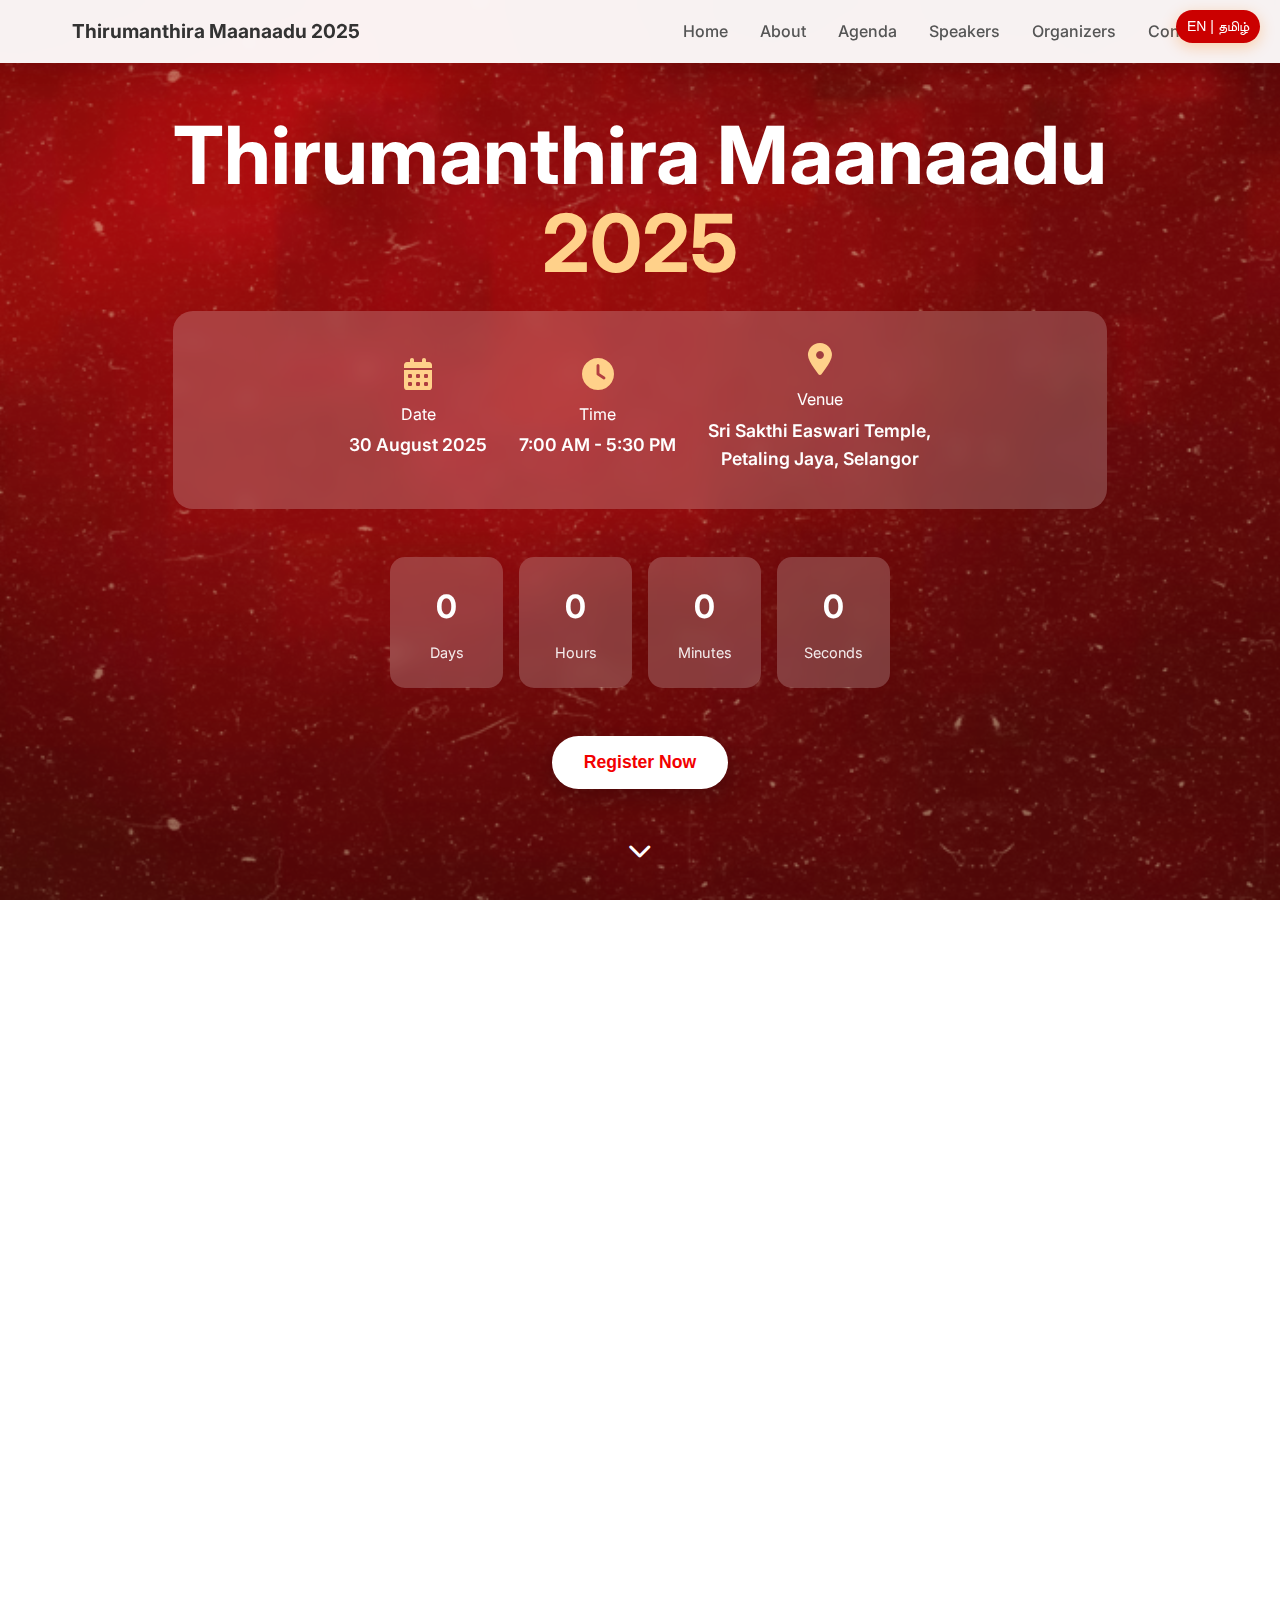
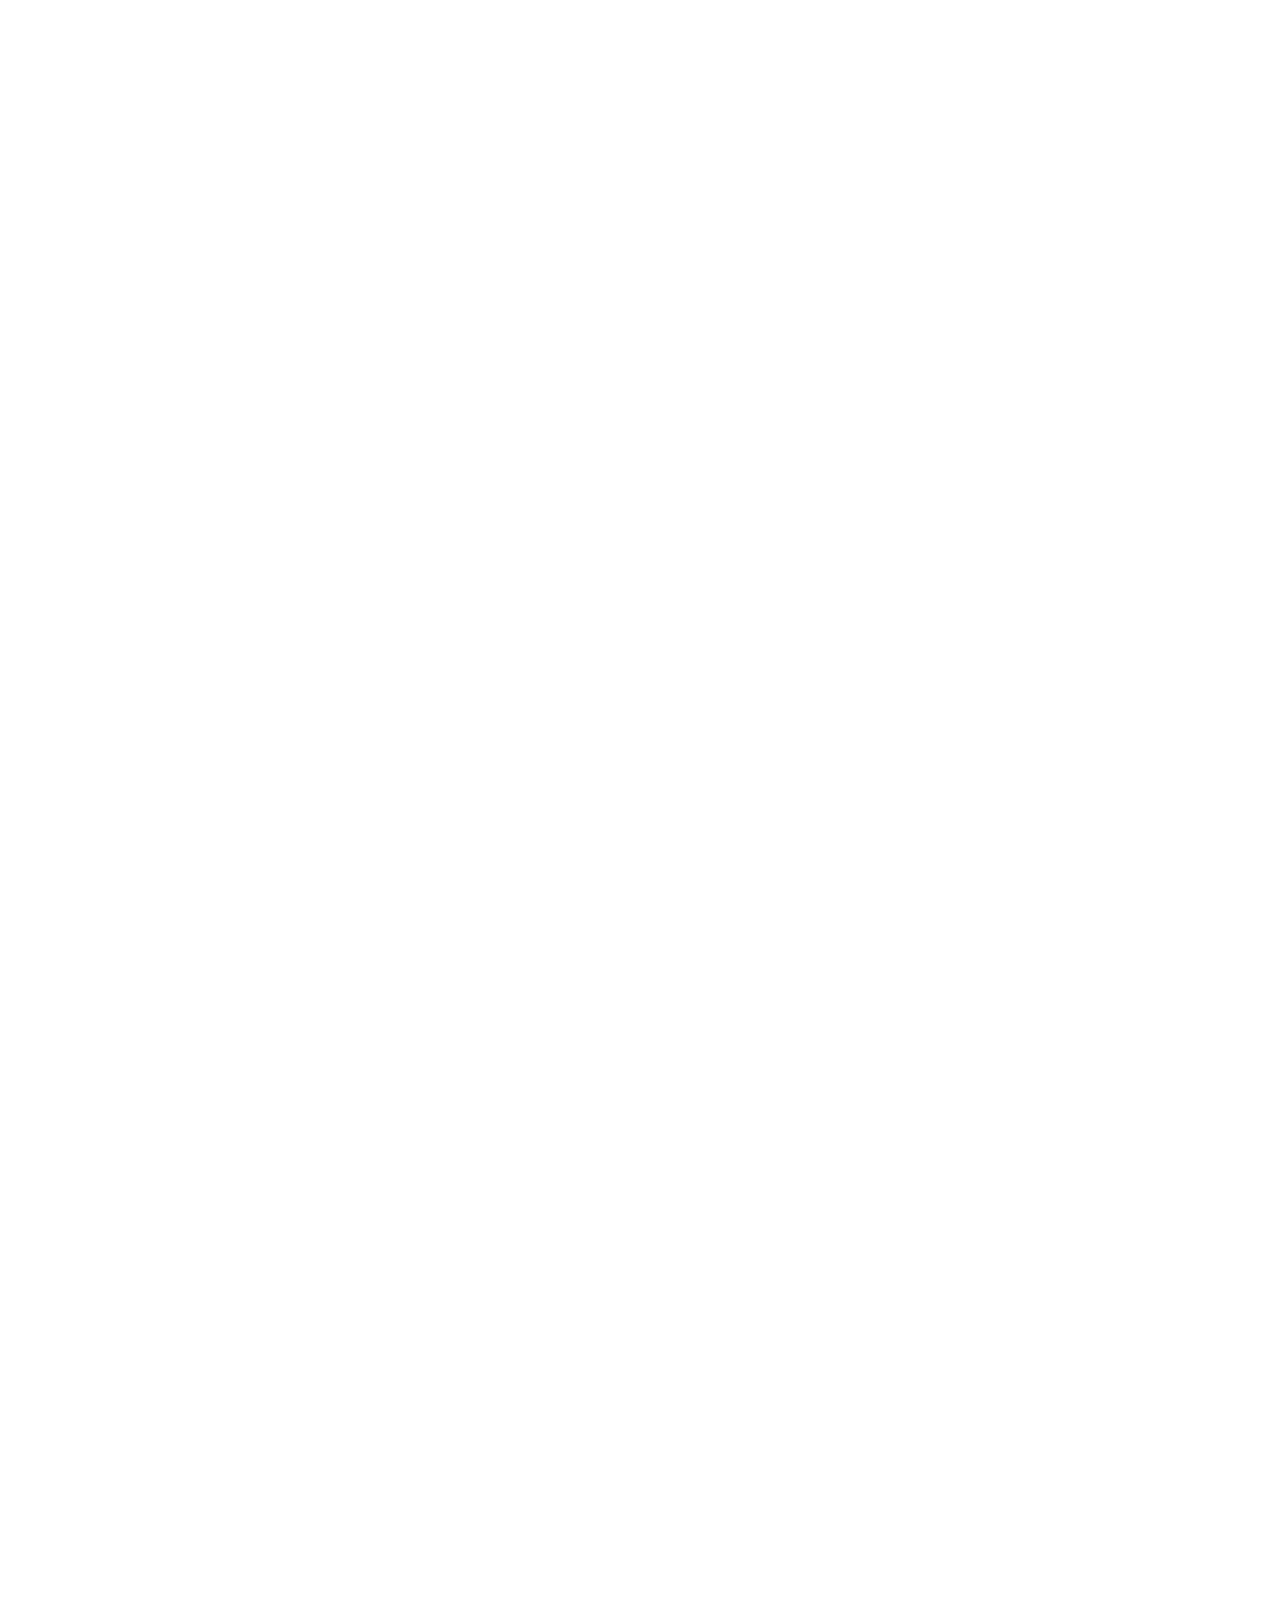
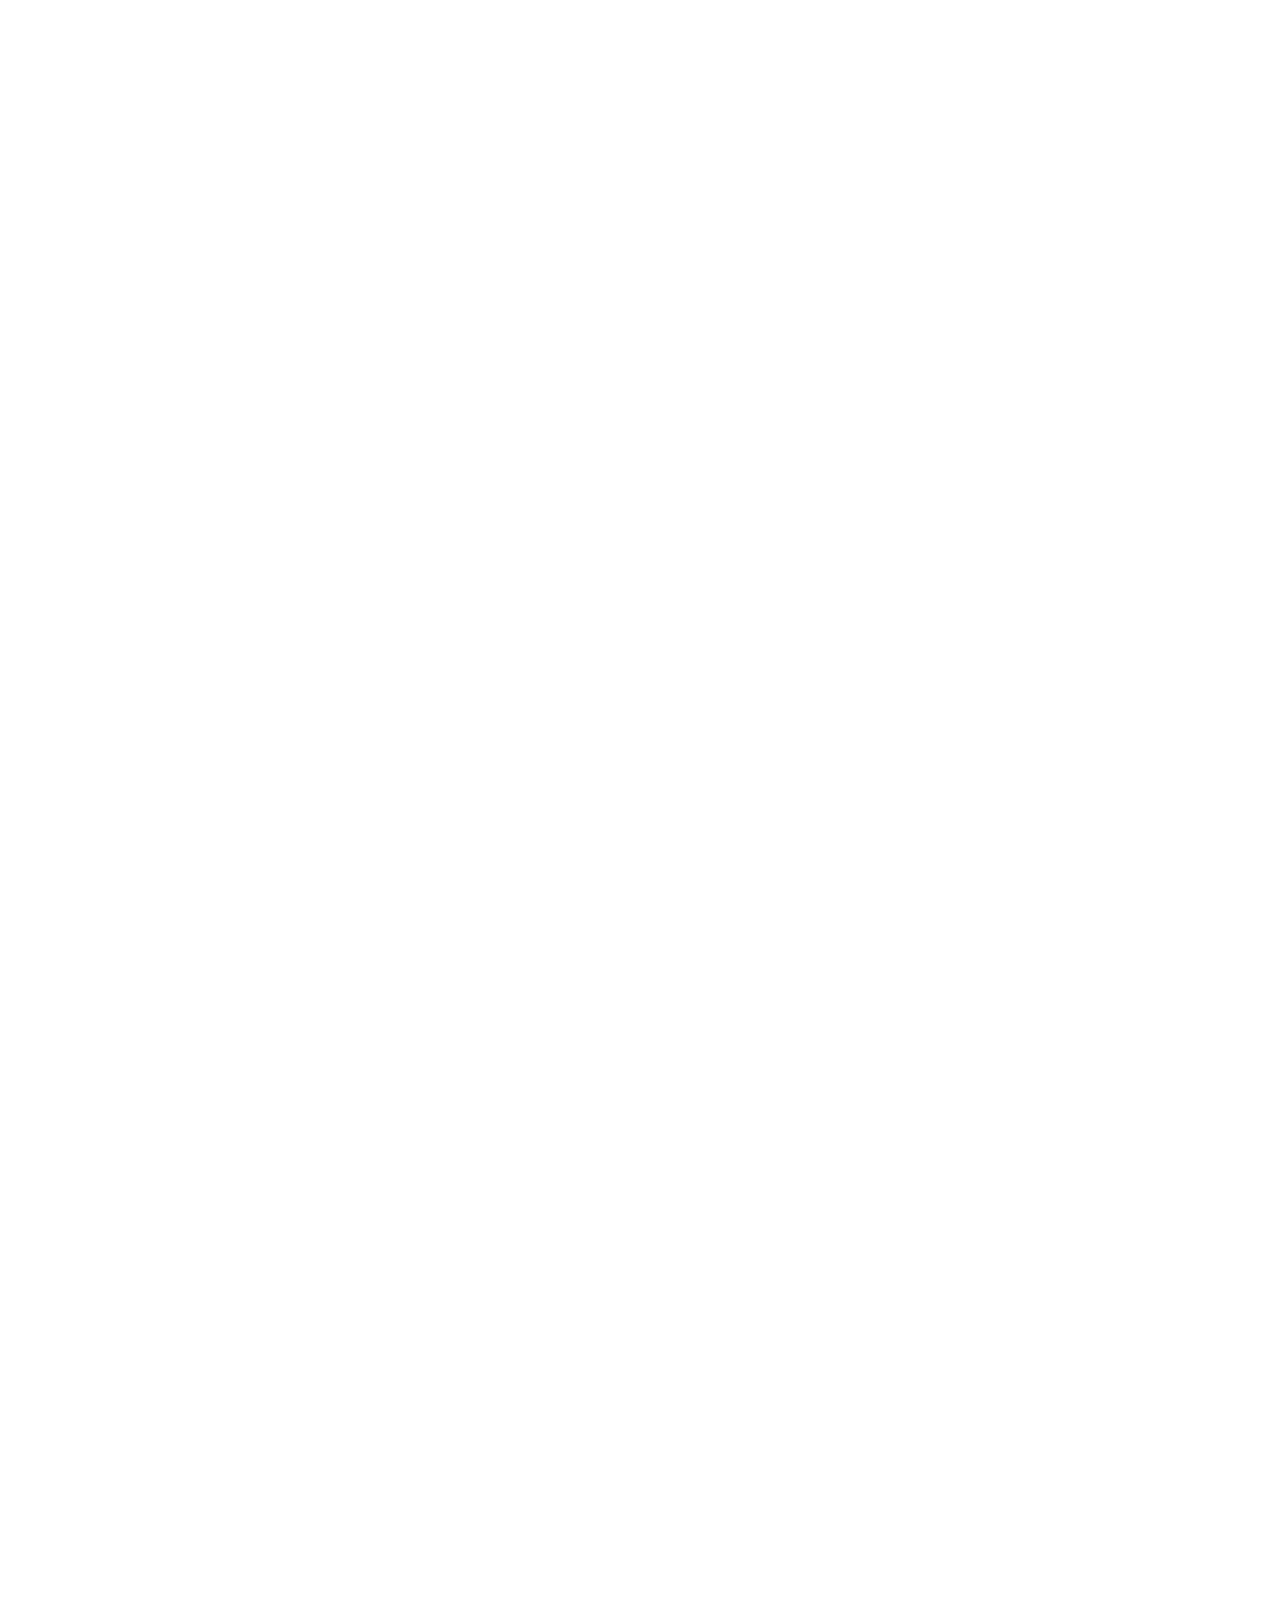
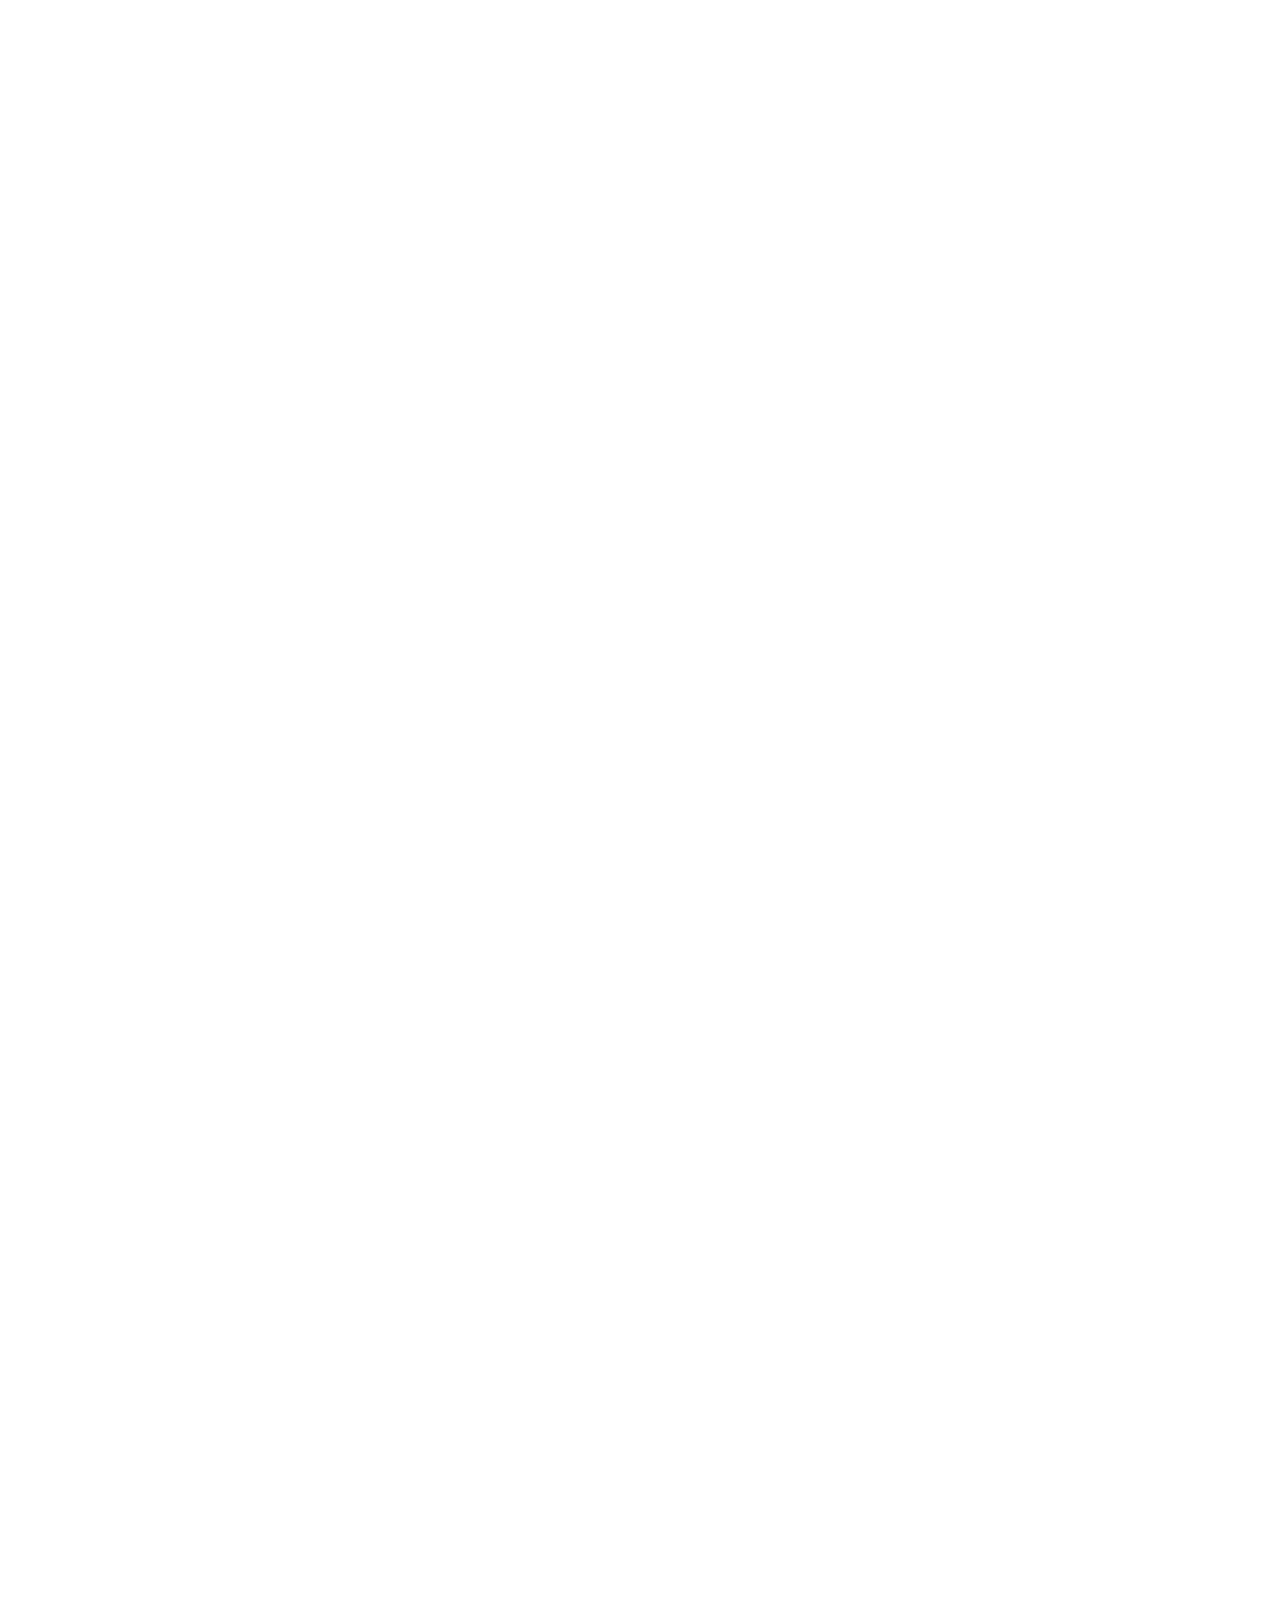
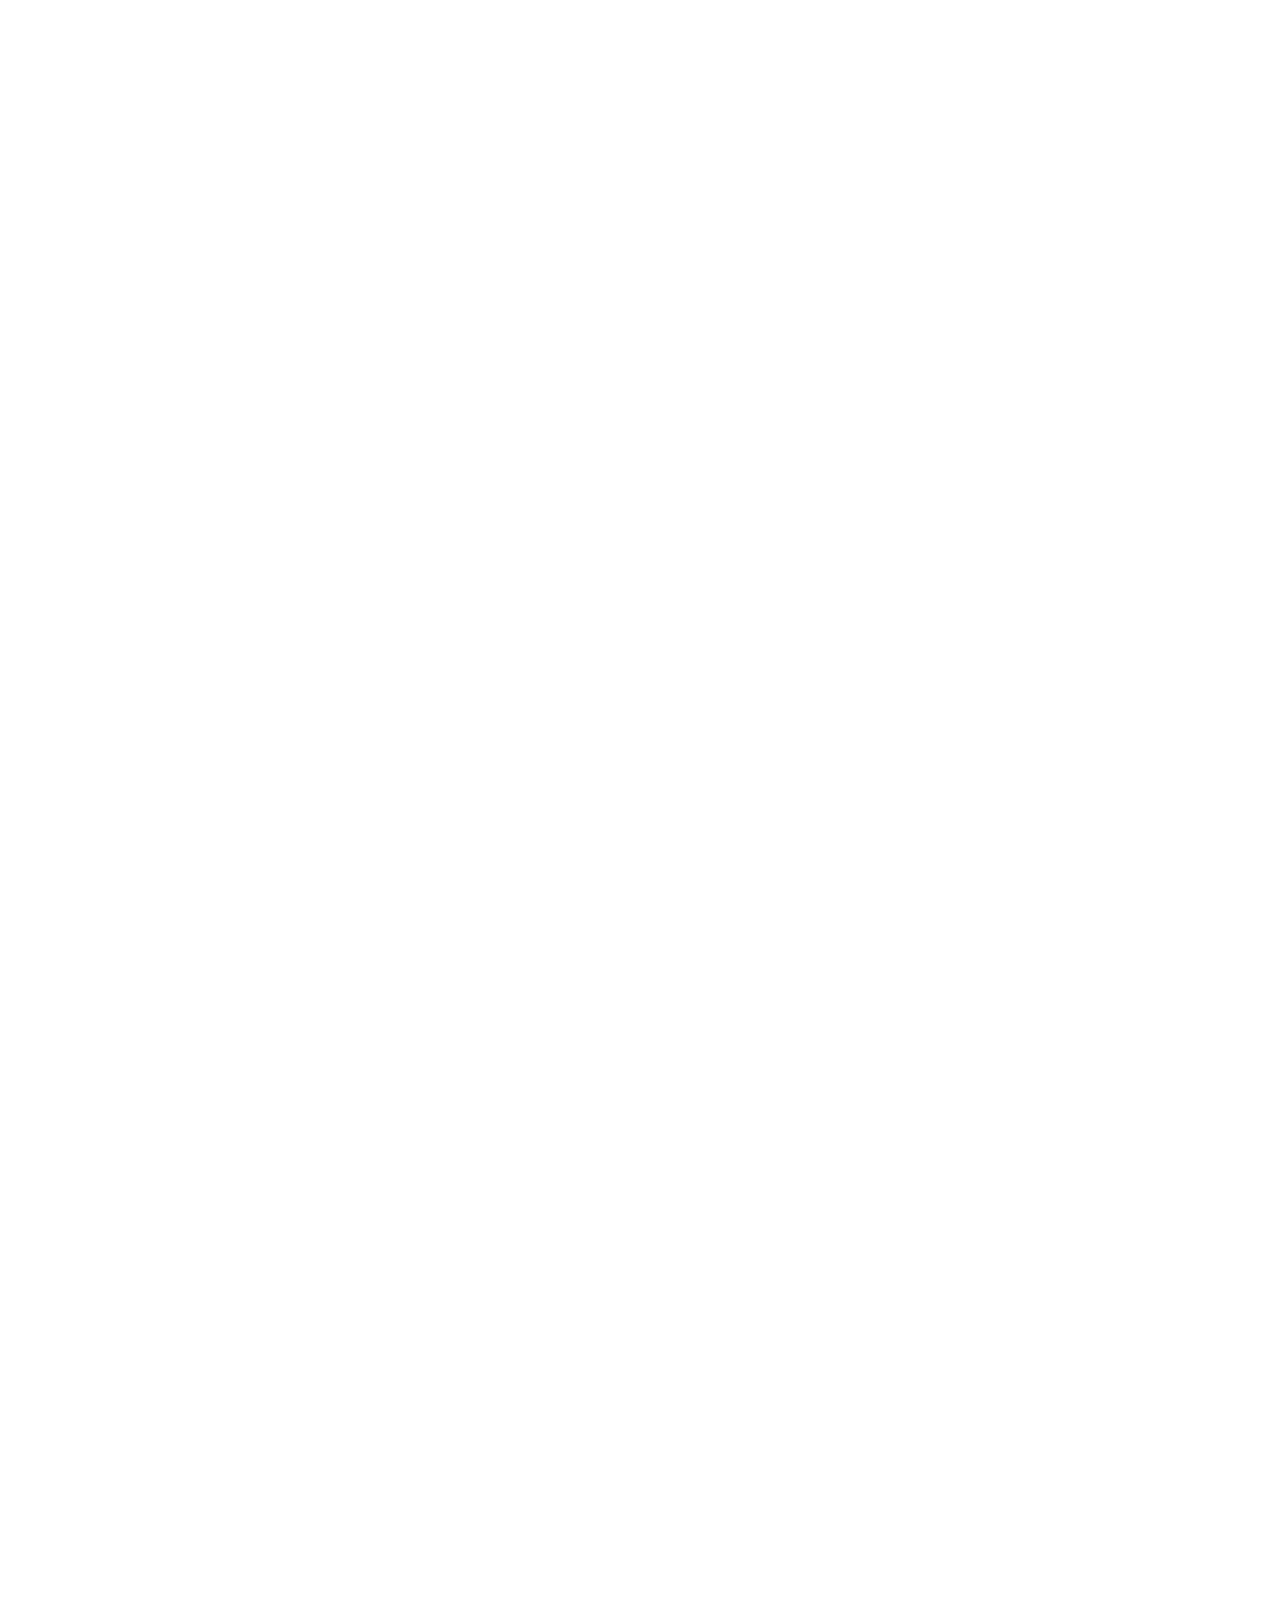
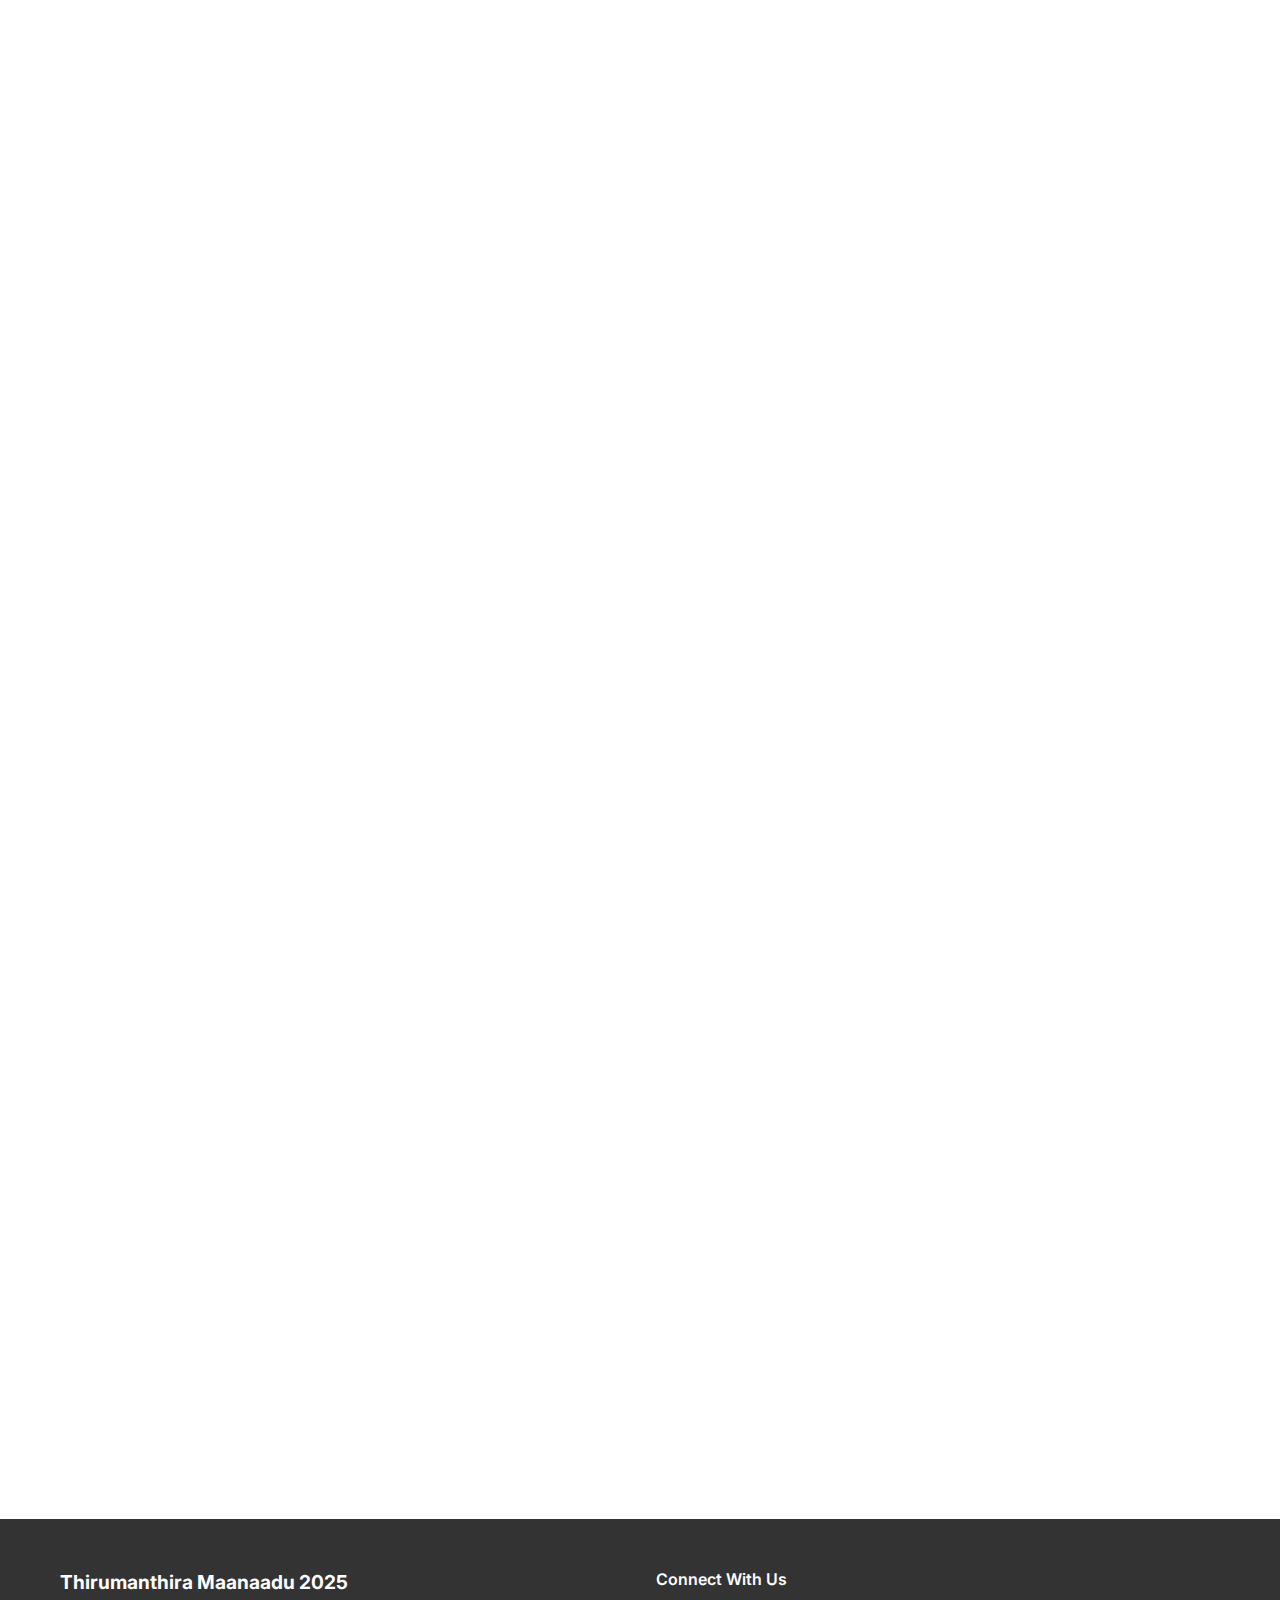
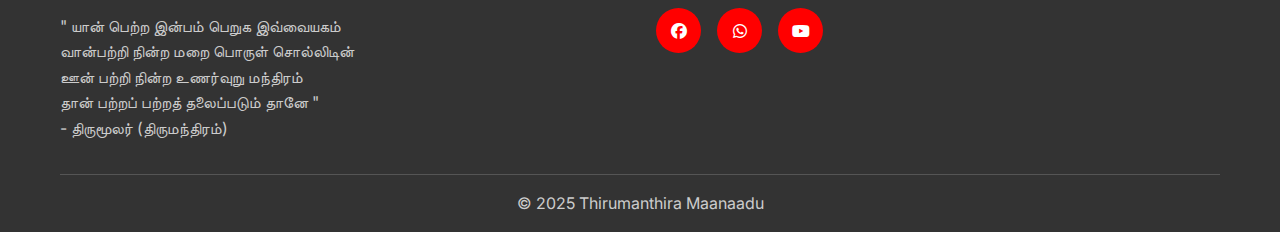
<file: index.html>
<!DOCTYPE html>
<html lang="en">
<head>
    <meta charset="UTF-8">
    <meta name="viewport" content="width=device-width, initial-scale=1.0">
    <title>Thirumanthira Maanaadu 2025</title>
    <meta name="description" content="Join us for Thirumanthira maanaadu - August 30th at Sri Sakthi Easwari Temple, Petaling Jaya, Selangor.">
    <meta property="og:title" content="Thirumanthira Maanaadu 2025">
    <meta property="og:description" content="Join us for Thirumanthira maanaadu - August 30th at Sri Sakthi Easwari Temple, Petaling Jaya, Selangor.">
    <meta property="og:type" content="website">
    
    <!-- Fonts -->
    <link href="https://fonts.googleapis.com/css2?family=Inter:wght@300;400;500;600;700&display=swap" rel="stylesheet">
    <link rel="stylesheet" href="https://cdnjs.cloudflare.com/ajax/libs/font-awesome/6.4.0/css/all.min.css">
    
    <!-- Styles -->
    <link rel="stylesheet" href="styles.css">
    <link rel="stylesheet" href="tablestyles.css">
    <link rel="stylesheet" href="modalstyles.css">
</head>
<body>
    <!-- Language Toggle -->
    <div class="language-toggle">
        <button id="languageBtn" onclick="toggleLanguage()">
            ENG | தமிழ்
        </button>
    </div>

    <!-- Navigation -->
    <nav class="navbar">
        <div class="nav-container">
            <div class="nav-brand">
                <!-- <i class="fas fa-om"></i> -->
                <span data-en="Thirumanthira Maanaadu 2025" data-ta="திருமந்திர மாநாடு 2025">Thirumanthira Maanaadu 2025</span>
            </div>
            
            <div class="nav-menu">
                <a href="#home" data-en="Home" data-ta="முகப்பு">Home</a>
                <a href="#about" data-en="About" data-ta="அறிமுகம்">About</a>
                <a href="#schedule" data-en="Agenda" data-ta="நிகழ்ச்சி நிரல்">Agenda</a>
                <a href="#speakers" data-en="Speakers" data-ta="பேச்சாளர்கள்">Speakers</a>
                <a href="#partners" data-en="Organizers" data-ta="ஏற்பாட்டாளர்கள்">Organizers</a>
                <a href="#contact" data-en="Contact" data-ta="தொடர்பு">Contact</a>
            </div>
        </div>
    </nav>

    <!-- Hero Section -->
    <section id="home" class="hero">
        <div class="hero-bg-pattern"></div>
        <div class="hero-content">
            <h1>
                <span data-en="Thirumanthira Maanaadu" data-ta="திருமந்திர மாநாடு">Thirumanthira Maanaadu</span><br>
                <span class="hero-highlight" data-en="2025" data-ta="2025">2025</span>
            </h1>

            <div class="event-info">
                <div class="info-item">
                    <i class="fas fa-calendar-alt"></i>
                    <p data-en="Date" data-ta="திகதி">Date</p>
                    <p class="info-value" data-en="30 August 2025" data-ta="30 ஆகஸ்ட் 2025">30 August 2025</p>
                </div>
                <div class="info-item">
                    <i class="fas fa-clock"></i>
                    <p data-en="Time" data-ta="நேரம்">Time</p>
                    <p class="info-value" data-en="7:00 AM - 5:30 PM" data-ta="காலை 7:00 - பிற்பகல் 5:30">7:00 AM - 5:30 PM</p>
                </div>
                <div class="info-item">
                    <i class="fas fa-map-marker-alt"></i>
                    <p data-en="Venue" data-ta="இடம்">Venue</p>
                    <p class="info-value" data-en="Sri Sakthi Easwari Temple, Petaling Jaya, Selangor" data-ta="ஸ்ரீ சக்தி ஈஸ்வரி ஆலயம், பெட்டாலிங் ஜெயா, சிலாங்கூர்">Sri Sakthi Easwari Temple,<br> Petaling Jaya, Selangor</p>
                </div>
            </div>

            <!-- Countdown Timer -->
            <div class="countdown-timer" id="countdown">
                <div class="time-unit">
                    <div class="time-value" id="days">0</div>
                    <div class="time-label" data-en="Days" data-ta="நாட்கள்">Days</div>
                </div>
                <div class="time-unit">
                    <div class="time-value" id="hours">0</div>
                    <div class="time-label" data-en="Hours" data-ta="மணி">Hours</div>
                </div>
                <div class="time-unit">
                    <div class="time-value" id="minutes">0</div>
                    <div class="time-label" data-en="Minutes" data-ta="நிமிடங்கள்">Minutes</div>
                </div>
                <div class="time-unit">
                    <div class="time-value" id="seconds">0</div>
                    <div class="time-label" data-en="Seconds" data-ta="விநாடிகள்">Seconds</div>
                </div>
            </div>

            <button class="register-btn" onclick="handleRegistration()" data-en="Register Now" data-ta="இப்போதே பதிவு செய்யுங்களள்">
                Register Now
            </button>
        </div>

        <div class="scroll-indicator">
            <i class="fas fa-chevron-down"></i>
        </div>
    </section>

    <!-- About Section -->
    <section id="about" class="about">
        <div class="container">
            <div class="section-header">
                <h2 data-en="About the Conference" data-ta="மாநாடு பற்றி">About the Conference</h2>
                <div class="section-divider"></div>
            </div>

            <div class="about-content">
                <div class="about-image">
                    <img src="images/Banner.webp" alt="Programme Banner">
                </div>
                <div class="about-video" style="display: flex; justify-content: center; margin-top: 2rem;">
                    <iframe width="560" height="315" src="https://www.youtube.com/embed/d9LReDxtYuk?si=9byOiVgtPZdocYSj" title="YouTube video player" frameborder="0" allow="accelerometer; autoplay; clipboard-write; encrypted-media; gyroscope; picture-in-picture; web-share" referrerpolicy="strict-origin-when-cross-origin" allowfullscreen style="border-radius: 18px; box-shadow: 0 4px 20px rgba(0,0,0,0.10);"></iframe>
                </div>
            </div>
        </div>
    </section>

    <!-- Schedule Section -->
    <section id="schedule" class="schedule">
        <div class="container">
            <div class="section-header">
                <h2 data-en="Agenda" data-ta="நிகழ்ச்சி நிரல்">Agenda</h2>
                <div class="section-divider"></div>
            </div>
            <table>
                <tr>
                    <th data-en="Time" data-ta="நேரம்">Time</th>
                    <th data-en="Agenda Item" data-ta="நிகழ்ச்சி விவரம்">Agenda Item</th>
                </tr>
                <tbody>
                    <tr>
                    <td data-en="7:00am - 7:45am" data-ta="காலை மணி 7:00am - 7:45am">7:00am - 7:45am</td>
                    <td class="agenda-item" data-en="Registration and breakfast" data-ta="பதிவு/சிற்றுண்டி">Registration and breakfast</td>
                    </tr>
                    <tr>
                    <td data-en="7:45am - 8:15am" data-ta="காலை மணி 7:45am - 8:15am">7:45am - 8:15am</td>
                    <td class="agenda-item" data-en="63 Nayanmaars and Thirumoolar Procession and Thirumanthiram Paarayanam & Prayers" data-ta="உள்வீதி ஊர்வலம் – 63 நாயன்மார்கள் & திருமூலர் மற்றும் முதல் தந்திரம் பாராயணம் & பூசை">63 Nayanmaars and Thirumoolar Procession and Thirumanthiram Paarayanam & Prayers</td>
                    </tr>
                    <tr>
                    <td data-en="8:15am - 8:30am" data-ta="காலை மணி 8:15am - 8:30am">8:15am - 8:30am</td>
                    <td class="agenda-item" data-en="Welcome Address" data-ta="வரவேற்புரை">Welcome Address</td>
                    </tr>
                    <tr>
                    <td data-en="8:30am - 9:00am" data-ta="காலை மணி 8:30am - 9:00am">8:30am - 9:00am</td>
                    <td class="agenda-item" data-en="Inaugural speech by Prof. Dr. Jayabalan Valliappan (President of the Malaysian Muruga Bhakti Peravai), (Title: Thirumoolar and Arunagirinathar)" data-ta="துவக்கவுரை - திருமூலரும் அருணகிரிநாதரும்: முனைவர் மரு. ஜெயபாலன் (மலேசிய முருக பக்தி பேரவை தலைவர்)">Inaugural speech by Prof. Dr. Jayabalan Valliappan (President of the Malaysian Muruga Bhakti Peravai), (Title: Thirumoolar and Arunagirinathar)</td>
                    </tr>
                    <tr>
                    <td data-en="9:00am - 9:10am" data-ta="காலை மணி 9:00am - 9:10am">9:00am - 9:10am</td>
                    <td class="agenda-item" data-en="Dance performance 1" data-ta="நடனம் 1">Dance performance 1</td>
                    </tr>
                    <tr>
                    <td data-en="9:10am - 9:55am" data-ta="காலை மணி 9:10am - 9:55am">9:10am - 9:55am</td>
                    <td class="agenda-item" data-en="Speech 1: Prof. Dr. T. Mahalakshmi (Founder, Thirumoolar Research Chair, Chennai), (Title: The greatness of Thirumanthiram)" data-ta="திருமந்திரத்தின் மகத்துவம்: பேரா. முனைவர் தி. மகாலட்சுமி  (நிறுவனர், திருமூலர் ஆய்விருக்கை, சென்னை, தமிழ்நாடு)">Speech 1: Prof. Dr. T. Mahalakshmi (Founder, Thirumoolar Research Chair, Chennai), (Title: The greatness of Thirumanthiram)</td>
                    </tr>
                    <tr>
                    <td data-en="9:55am - 10:45am" data-ta="காலை மணி 9:55am - 10:45am">9:55am - 10:45am</td>
                    <td class="agenda-item" data-en="Thirumoolar Thirumanthiram recitation led by Lt. Col. (R) Ir. Ts. Dr.Vikneswaran Munikanan and his students of Sachidananda Yogeeshwarar Paadashala" data-ta="திருமூலர் திருமந்திர பாராயணம்: Lt. Col. (R) Ir. Ts. Dr. விக்னேஸ்வரன் முனிகணன் தலைமையில் சச்சிதானந்த யோகீஸ்வரர் பாடசாலை மாணவர்கள், மலேசியா">Thirumoolar Thirumanthiram recitation led by Lt. Col. (R) Ir. Ts. Dr.Vikneswaran Munikanan and his students of Sachidananda Yogeeshwarar Paadashala</td>
                    </tr>
                    <tr>
                    <td data-en="7:00am - 7:45am" data-ta="காலை மணி 7:00am - 7:45am">10:45am - 11:30am</td>
                    <td class="agenda-item" data-en="Speech 2: Thiruvasaga Thendral Sivathiru.M.Sivakumar (Chairman, Thiruvannamalai Perundura Adiyar Group, Thiruvannamalai, Tamil Nadu), (Title: Thirumanthiram and Thiruvaasagam)" data-ta="திருமந்திரமும் திருவாசகமும்: திருவாசகத் தென்றல் சிவத்திரு. ம. சிவகுமார்  (நிறுவைத் தலைவர், திருவண்ணாமலை பெருந்துறை அடியார் குழு திருவண்ணாமலை, தமிழ்நாடு.)">Speech 2: Thiruvasaga Thendral Sivathiru.M.Sivakumar (Chairman, Thiruvannamalai Perundura Adiyar Group, Thiruvannamalai, Tamil Nadu), (Title: Thirumanthiram and Thiruvaasagam)</td>
                    </tr>
                    <tr>
                    <td data-en="11:30am - 11:40am" data-ta="காலை மணி 11:30am - 11:40am">11:30am - 11:40am</td>
                    <td class="agenda-item" data-en="Dance performance 2" data-ta="நடனம் 2">Dance performance 2</td>
                    </tr>
                    <tr>
                    <td data-en="11:40am - 12:25pm" data-ta="காலை மணி 11:40am - 12:25pm">11:40am - 12:25pm</td>
                    <td class="agenda-item" data-en="Speech 3: Thiruvarutpa Isaimaamani, Honorable Dr Jeeva Srinivasan (Advocate, Founder,Sanmarkka Sevai Maiyyam, Thirukoilur, Tamil Nadu), (Title: Thirumoolarin Nganakalanchiyam)" data-ta="திருமூலரின் ஞானக்களஞ்சியம்: திருவருட்பா இசைமாமணி ஜீவ சீனுவாசன் (நிறுவனர் மற்றும் வழக்கறிஞர், சன்மார்க்க சங்கம், திருக்கோயிலூர், தமிழ்நாடு) ">Speech 3: Thiruvarutpa Isaimaamani, Honorable Dr Jeeva Srinivasan (Advocate, Founder,Sanmarkka Sevai Maiyyam, Thirukoilur, Tamil Nadu), (Title: Thirumoolarin Nganakalanchiyam)</td>
                    </tr>
                    <tr>
                    <td data-en="12:25pm - 13:10pm" data-ta="நண்பகல் மணி 12:25pm - 13:10pm">12:25pm - 13:10pm</td>
                    <td class="agenda-item" data-en="Speech 4: Rtn. PP. PHF. Dr. S. Subramaniya Shiva (Ayurvedic and Herbal Medicine Consultant), (Title: Thirumanthirattil maruttuvam)" data-ta="திருமந்திரத்தில் மருத்துவம்: மரு. சு. சுப்பிரமணி சிவா (ஆயுர்வேத மற்றும் மூலிகை மருத்துவ ஆலோசகர், வயலூர், தமிழ்நாடு)">Speech 4: Rtn. PP. PHF. Dr. S. Subramaniya Shiva (Ayurvedic and Herbal Medicine Consultant), (Title: Thirumanthirattil maruttuvam)</td>
                    </tr>
                    <tr>
                    <td data-en="13:10pm - 14:10pm" data-ta="நண்பகல் மணி 13:10pm - 14:10pm">13:10pm - 14:10pm</td>
                    <td class="agenda-item" data-en="Lunch break" data-ta="மதிய உணவு">Lunch break</td>
                    </tr>
                    <tr>
                    <td data-en="14:10pm - 15:00pm" data-ta="நண்பகல் மணி 14:10pm - 15:00pm">14:10pm - 15:00pm</td>
                    <td class="agenda-item" data-en="Thirumoolar Thirumanthiram recitation led by Lt. Col. (R) Ir. Ts. Dr. Vikneswaran Munikanan and his students of Sachidananda Yogeeshwarar Paadashala" data-ta="திருமூலர் திருமந்திர பாராயணம்: Lt. Col. (R) Ir. Ts. Dr. விக்னேஸ்வரன் முனிகணன் தலைமையில் சச்சிதானந்த யோகீஸ்வரர் பாடசாலை மாணவர்கள், மலேசியா">Thirumoolar Thirumanthiram recitation led by Lt. Col. (R) Ir. Ts. Dr. Vikneswaran Munikanan and his students of Sachidananda Yogeeshwarar Paadashala</td>
                    </tr>
                    <tr>
                    <td data-en="15:00pm - 17:00pm" data-ta="நண்பகல் மணி 15:00pm - 17:00pm">15:00pm - 17:00pm</td>
                    <td class="agenda-item" data-en="Forum" data-ta="கருத்தரங்கம்">Forum</td>
                    </tr>
                    <tr>
                    <td data-en="17:00pm - 17:30pm" data-ta="பிற்பகல் மணி 17:00pm - 17:30pm">17:00pm - 17:30pm</td>
                    <td class="agenda-item" data-en="Vote of Thanks & Prayers" data-ta="நிகழ்ச்சி நிறைவுரை & பூசை ">Vote of Thanks & Prayers</td>
                    </tr>
                </tbody>
            </table> 
            <div class="agenda-images" style="display: flex; flex-wrap: wrap; gap: 2rem; justify-content: center; margin-bottom: 2rem;">
                <img src="images/programme_schedule.webp" alt="Programme Schedule English" style="max-width: 100%; height: auto; border-radius: 15px; box-shadow: 0 4px 20px rgba(0,0,0,0.08); width: 900px;">
                <img src="images/programme_schedule_tamil.webp" alt="Programme Schedule Tamil" style="max-width: 100%; height: auto; border-radius: 15px; box-shadow: 0 4px 20px rgba(0,0,0,0.08); width: 900px;">
            </div>
            <div class="agenda-download-buttons" style="display: flex; flex-wrap: wrap; gap: 2rem; justify-content: center; margin-bottom: 2.5rem;">
                <a href="images/programme_schedule.png" download class="download-btn" 
                   data-en="Download English Agenda" data-ta="ஆங்கில நிகழ்ச்சி நிரலை பதிவிறக்கவும்"
                   style="background: #b50000; color: #fff; padding: 0.8rem 2rem; border-radius: 30px; font-weight: 600; text-decoration: none; box-shadow: 0 4px 20px rgba(0,0,0,0.08); transition: background 0.2s;">Download English Agenda</a>
                <a href="images/programme_schedule_tamil.png" download class="download-btn" 
                   data-en="Download Tamil Agenda" data-ta="தமிழ் நிகழ்ச்சி நிரலை பதிவிறக்கவும்"
                   style="background: #b50000; color: #fff; padding: 0.8rem 2rem; border-radius: 30px; font-weight: 600; text-decoration: none; box-shadow: 0 4px 20px rgba(0,0,0,0.08); transition: background 0.2s;">Download Tamil Agenda</a>
            </div> 
            <!-- <button id="openAgendaModal" class="agenda-btn">View Fullscreen Agenda</button>
            <div id="agendaModal" class="agenda-modal">
                <div class="agenda-modal-content">
                    <button id="closeAgendaModal" class="close-btn">&times;</button>
                    <div class="agenda-images">
                        <img src="images/programme_schedule.png" alt="Programme Schedule English" class="agenda-img">
                        <img src="images/programme_schedule_tamil.png" alt="Programme Schedule Tamil" class="agenda-img">
                    </div>
                    <div class="agenda-downloads">
                        <a href="images/programme_schedule.png" download class="agenda-download-btn">Download English Agenda</a>
                        <a href="images/programme_schedule_tamil.png" download class="agenda-download-btn">Download Tamil Agenda</a>
                    </div>
                </div>
            </div>
            <script>
                const openBtn = document.getElementById('openAgendaModal');
                const modal = document.getElementById('agendaModal');
                const closeBtn = document.getElementById('closeAgendaModal');
                openBtn.onclick = () => { modal.style.display = 'flex'; };
                closeBtn.onclick = () => { modal.style.display = 'none'; };
                modal.onclick = (e) => { if (e.target === modal) modal.style.display = 'none'; };
            </script> -->
        </div>
    </section>

    <!-- Speakers Section -->
    <section id="speakers" class="speakers">
        <div class="container">
            <div class="section-header">
                <h2 data-en="Featured Speakers" data-ta="சிறப்பு பேச்சாளர்கள்">Featured Speakers</h2>
                <div class="section-divider"></div>
            </div>

            <div class="speakers-grid">
                <div class="speaker-card">
                    <div class="speaker-image">
                        <img src="images/Dr Jayabaalan.jpg" alt="Prof. Dr. Jayabalan Valliappan">
                        <!-- <div class="speaker-icon heritage">
                            <i class="fas fa-quote-left"></i>
                        </div> -->
                    </div>
                    <h3 data-en="Prof. Dr. Jayabalan Valliappan" data-ta="முனைவர் மரு. ஜெயபாலன்">Prof. Dr. Jayabalan Valliappan</h3>
                    <p class="speaker-designation" data-en="President of the Malaysian Muruga Bhakti Peravai" data-ta="மலேசிய முருக பக்தி பேரவை தலைவர்">President of the Malaysian Muruga Bhakti Peravai</p>
                    <!-- <p class="speaker-bio" data-en="Renowned expert in Tamil heritage with over 30 years of research in ancient traditions and cultural preservation. Author of 15 books on Tamil history." data-ta="பழமையான மரபுகள் மற்றும் கலாச்சார பாதுகாப்பில் 30 ஆண்டுகளுக்கும் மேலான ஆராய்ச்சியுடன் தமிழ் பாரம்பரியத்தில் புகழ்பெற்ற நிபுணர். தமிழ் வரலாற்றில் 15 புத்தகங்களின் எழுத்தாளர்.">Renowned expert in Tamil heritage with over 30 years of research in ancient traditions and cultural preservation. Author of 15 books on Tamil history.</p> -->
                </div>

                <div class="speaker-card">
                    <div class="speaker-image">
                        <img src="images/T Mahalakhsmi.jpg" alt="Prof. Dr. T. Mahalakshmi">
                        <!-- <div class="speaker-icon community">
                            <i class="fas fa-theater-masks"></i>
                        </div> -->
                    </div>
                    <h3 data-en="Prof. Dr. T. Mahalakshmi" data-ta="பேரா. முனைவர் தி. மகாலட்சுமி">Prof. Dr. T. Mahalakshmi</h3>
                    <p class="speaker-designation" data-en="Chair, Thirumoolar Research Chair, Chennai" data-ta="நிறுவனர், திருமூலர் ஆய்விருக்கை, சென்னை, தமிழ்நாடு">Chair, Thirumoolar Research Chair, Chennai</p>
                    <!-- <p class="speaker-bio" data-en="International acclaimed classical dancer who has performed in over 40 countries. Founder of the Bharathi Dance Academy and cultural ambassador." data-ta="40க்கும் மேற்பட்ட நாடுகளில் நிகழ்ச்சி நடத்திய சர்வதேச அளவில் பாராட்டப்பட்ட சாகித்ய நடனக் கலைஞர். பாரதி நடன அகாடமியின் நிறுவனர் மற்றும் கலாச்சார தூதர்.">International acclaimed classical dancer who has performed in over 40 countries. Founder of the Bharathi Dance Academy and cultural ambassador.</p> -->
                </div>

                <div class="speaker-card">
                    <div class="speaker-image">
                        <img src="images/Sivathiru Sivakumar.jpg" alt="Thiruvasaga Thendral Sivathiru.M.Sivakumar">
                        <!-- <div class="speaker-icon arts">
                            <i class="fas fa-book"></i>
                        </div> -->
                    </div>
                    <h3 data-en="Thiruvasaga Thendral Sivathiru.M.Sivakumar" data-ta="திருவாசகத் தென்றல் சிவத்திரு. ம. சிவகுமார்">Thiruvasaga Thendral Sivathiru. M. Sivakumar</h3>
                    <p class="speaker-designation" data-en="Chairman, Thiruvannamalai Perundurai Adiyar Group, Thiruvannamalai, Tamil Nadu" data-ta="நிறுவைத் தலைவர், திருவண்ணாமலை பெருந்துறை அடியார் குழு திருவண்ணாமலை, தமிழ்நாடு">Chairman, Thiruvannamalai Perundurai Adiyar Group, Thiruvannamalai, Tamil Nadu</p>
                    <!-- <p class="speaker-bio" data-en="Professor Emeritus specializing in ancient Tamil texts and Sangam literature. Winner of the Sahitya Akademi Award for Tamil literary contributions." data-ta="பழமையான தமிழ் நூல்கள் மற்றும் சங்க இலக்கியத்தில் நிபுணத்துவம் பெற்ற ஓய்வுபெற்ற பேராசிரியர். தமிழ் இலக்கிய பங்களிப்புகளுக்காக சாகித்ய அகாடமி விருது வென்றவர்.">Professor Emeritus specializing in ancient Tamil texts and Sangam literature. Winner of the Sahitya Akademi Award for Tamil literary contributions.</p> -->
                </div>
            
                <div class="speaker-card">
                    <div class="speaker-image">
                        <img src="images/Jeeva Seinivasan.jpg" alt="Thiruvarutpa Isaimaamani, Honorable Dr Jeeva Srinivasan">
                        <!-- <div class="speaker-icon heritage">
                            <i class="fas fa-music"></i>
                        </div> -->
                    </div>
                    <h3 data-en="Thiruvarutpa Isaimaamani, Honorable Dr Jeeva Srinivasan" data-ta="திருவருட்பா இசைமாமணி ஜீவ சீனுவாசன்">Thiruvarutpa Isaimaamani, Honorable Dr Jeeva Srinivasan</h3>
                    <p class="speaker-designation" data-en="Advocate, Founder, Sanmarkka Sevai Maiyyam, Thirukoilur, Tamil Nadu" data-ta="நிறுவனர் மற்றும் வழக்கறிஞர், சன்மார்க்க சங்கம், திருக்கோயிலூர், தமிழ்நாடு">Advocate, Founder, Sanmarkka Sevai Maiyyam, Thirukoilur, Tamil Nadu</p>
                </div>

                <div class="speaker-card">
                    <div class="speaker-image">
                        <img src="images/Subramanya Shiva.jpg" alt="Rtn. PP. PHF. Dr. S. Subramaniya Shiva">
                        <!-- <div class="speaker-icon community">
                            <i class="fas fa-utensils"></i>
                        </div> -->
                    </div>
                    <h3 data-en="Rtn. PP. PHF. Dr. S. Subramaniya Shiva" data-ta="மரு. சு. சுப்பிரமணி சிவா">Rtn. PP. PHF. Dr. S. Subramaniya Shiva</h3>
                    <p class="speaker-designation" data-en="Ayurvedic and Herbal Medicine Consultant" data-ta="ஆயுர்வேத மற்றும் மூலிகை மருத்துவ ஆலோசகர், வயலூர், தமிழ்நாடு">Ayurvedic and Herbal Medicine Consultant</p>
                </div>
            </div>

            <div class="section-header">
                <p class="Forum-header" data-en="Forum Panelist" data-ta="கருத்தரங்க பேச்சளர்கள்">Forum Panelist</p>
            </div>

            <div class="forum-grid">
                <div class="speaker-card">
                    <div class="speaker-image">
                        <img src="images/Sivapalan.jpg" alt="Dr.G.Sivapalan">
                        <!-- <div class="speaker-icon heritage">
                            <i class="fas fa-quote-left"></i>
                        </div> -->
                    </div>
                    <h3 data-en="Dr.G.Sivapalan" data-ta="முனைவர் மரு. ஜெயபாலன்">Dr.G.Sivapalan</h3>
                    <p class="speaker-bio" data-en="Former Head of Department of Indian studies, Universiti Malaya" data-ta="மேனாள் துறைத்தலைவர், இந்திய ஆய்வியல் துறை, மலாயாப் பல்கலைக்கழகம்">Former Head of Department of Indian studies, Universiti Malaya</p>
                    <!-- <p class="speaker-bio" data-en="Renowned expert in Tamil heritage with over 30 years of research in ancient traditions and cultural preservation. Author of 15 books on Tamil history." data-ta="பழமையான மரபுகள் மற்றும் கலாச்சார பாதுகாப்பில் 30 ஆண்டுகளுக்கும் மேலான ஆராய்ச்சியுடன் தமிழ் பாரம்பரியத்தில் புகழ்பெற்ற நிபுணர். தமிழ் வரலாற்றில் 15 புத்தகங்களின் எழுத்தாளர்.">Renowned expert in Tamil heritage with over 30 years of research in ancient traditions and cultural preservation. Author of 15 books on Tamil history.</p> -->
                </div>
                <div class="speaker-card">
                    <div class="speaker-image">
                        <img src="images/Tamilarasu.jpg" alt="Mr. Tamilarasu Subramaniam">
                        <!-- <div class="speaker-icon heritage">
                            <i class="fas fa-quote-left"></i>
                        </div> -->
                    </div>
                    <h3 data-en="Mr. Tamilarasu Subramaniam" data-ta="தமிழரசு சுப்பிரமணியம்">Mr. Tamilarasu Subramaniam</h3>
                    <p class="speaker-bio" data-en="Headmaster of Taman Sentosa Tamil School Klang, Presiden Persatuan Guru Besar Sekolah Tamil Negeri Selangor" data-ta="தாமான் செந்தோசா தமிழ் பள்ளி தலைமையாசிரியர், சிலாங்கூர் மாநில தமிழ் பள்ளி தலைமையாசிரியர் மன்றத் தலைவர்">Headmaster of Taman Sentosa Tamil School Klang, Presiden Persatuan Guru Besar Sekolah Tamil Negeri Selangor</p>
                    <!-- <p class="speaker-bio" data-en="Research in Temple INNER ENGINEERING, related to body , mind and consciousness. Travel 100 over times to India, Egypt, and Japan for research purpose." data-ta="பழமையான மரபுகள் மற்றும் கலாச்சார பாதுகாப்பில் 30 ஆண்டுகளுக்கும் மேலான ஆராய்ச்சியுடன் தமிழ் பாரம்பரியத்தில் புகழ்பெற்ற நிபுணர். தமிழ் வரலாற்றில் 15 புத்தகங்களின் எழுத்தாளர்.">Renowned expert in Tamil heritage with over 30 years of research in ancient traditions and cultural preservation. Author of 15 books on Tamil history.</p> -->
                </div>
                <div class="speaker-card">
                    <div class="speaker-image">
                        <img src="images/Brahmashri Kumuthsri.jpg" alt="Brahmashri Kumuthsri">
                        <!-- <div class="speaker-icon heritage">
                            <i class="fas fa-quote-left"></i>
                        </div> -->
                    </div>
                    <h3 data-en="Brahmashri Kumuthasri" data-ta="பிரம்மஸ்ரீ குமுதாஸிரி">Brahmashri Kumuthasri</h3>
                    <p class="speaker-designation" data-en="PHD B.A Tamilology" data-ta="முனைவர் பி.எ தமிழியல்">PHD B.A Tamilology</p>
                    <p class="speaker-bio" data-en="Persatuan Samarasa Sathiya Arivusangam" data-ta="சமரச சத்திய அறிவுசங்கம்">Persatuan Samarasa Sathiya Arivusangam</p>
                </div>
                <div class="speaker-card">
                    <div class="speaker-image">
                        <img src="images/Agalya.jpg" alt="Aghalya Darmalingam">
                        <!-- <div class="speaker-icon heritage">
                            <i class="fas fa-quote-left"></i>
                        </div> -->
                    </div>
                    <h3 data-en="Ms. Aghalya Darmalingam" data-ta="திருமதி. அகல்யா தர்மலிங்கம்">Ms. Aghalya Darmalingam</h3>
                    <p class="speaker-designation" data-en="PhD scholar, Universiti Malaya" data-ta="முனைவர் பட்ட ஆய்வாளர், மலாயாப் பல்கலைக்கழகம்">PhD scholar, Universiti Malaya</p>
                    <p class="speaker-bio" data-en="Association of Saiva Narpani Malaysia" data-ta="மலேசிய சைவ நற்பணிக் கழகம்">Association of Saiva Narpani Malaysia</p>
                </div>
                <div class="speaker-card">
                    <div class="speaker-image">
                        <img src="images/Ramesh Aditya.jpg" alt="Ramesh Aditya">
                        <!-- <div class="speaker-icon heritage">
                            <i class="fas fa-quote-left"></i>
                        </div> -->
                    </div>
                    <h3 data-en="Ramesh Aditya" data-ta="ரமேஷ் ஆதித்யா">Ramesh Aditya</h3>
                    <p class="speaker-bio" data-en="Researcher in Temple Inner Engineering" data-ta="கோயில் உள் பொறியியல் ஆய்வாளர்">Researcher in Temple Inner Engineering</p>
                    <!-- <p class="speaker-bio" data-en="Research in Temple INNER ENGINEERING, related to body , mind and consciousness. Travel 100 over times to India, Egypt, and Japan for research purpose." data-ta="பழமையான மரபுகள் மற்றும் கலாச்சார பாதுகாப்பில் 30 ஆண்டுகளுக்கும் மேலான ஆராய்ச்சியுடன் தமிழ் பாரம்பரியத்தில் புகழ்பெற்ற நிபுணர். தமிழ் வரலாற்றில் 15 புத்தகங்களின் எழுத்தாளர்.">Renowned expert in Tamil heritage with over 30 years of research in ancient traditions and cultural preservation. Author of 15 books on Tamil history.</p> -->
                </div>
            </div>
    </section>

    <!-- Organizers Section -->
    <section id="partners" class="partners">
        <div class="container">
            <div class="section-header">
                <h2 data-en="Organizers" data-ta="ஏற்பாட்டாளர்கள்">Organizers</h2>
                <div class="section-divider"></div>
                <!-- <p data-en="Proud to collaborate with organizations that share our vision of cultural preservation" data-ta="கலாச்சார பாதுகாப்பு என்ற எங்கள் பார்வையை பகிர்ந்து கொள்ளும் அமைப்புகளுடன் ஒத்துழைப்பதில் பெருமை">Proud to collaborate with organizations that share our vision of cultural preservation</p> -->
            </div>

            <div class="partners-grid">
                <div class="partner-card">
                    <img src="images/MMBP.png" alt="Malaysia Muruga Bhakthi Peravai">
                    <h3 data-en="Malaysia Muruga Bhakthi Peravai" data-ta="மலேசிய முருக பக்தி பேரவை">Malaysia Muruga Bhakthi Peravai</h3>
                    <!-- <p data-en="Leading organization dedicated to preserving and promoting Tamil cultural heritage through educational programs and community initiatives." data-ta="கல்வி திட்டங்கள் மற்றும் சமூக முன்முயற்சிகள் மூலம் தமிழ் கலாச்சார பாரம்பரியத்தை பாதுகாத்து ஊக்குவிப்பதற்கு அர்பணிப்புடன் செயல்படும் முன்னணி அமைப்பு.">Leading organization dedicated to preserving and promoting Tamil cultural heritage through educational programs and community initiatives.</p> -->
                </div>

                <div class="partner-card">
                    <img src="images/MHS.png" alt="Malaysia Hindu Sangam">
                    <h3 data-en="Malaysia Hindu Sangam" data-ta="மலேசிய இந்து சங்கம்">Malaysia Hindu Sangam</h3>
                    <!-- <p data-en="Leading organization dedicated to preserving and promoting Tamil cultural heritage through educational programs and community initiatives." data-ta="கல்வி திட்டங்கள் மற்றும் சமூக முன்முயற்சிகள் மூலம் தமிழ் கலாச்சார பாரம்பரியத்தை பாதுகாத்து ஊக்குவிப்பதற்கு அர்பணிப்புடன் செயல்படும் முன்னணி அமைப்பு.">Leading organization dedicated to preserving and promoting Tamil cultural heritage through educational programs and community initiatives.</p> -->
                </div>

                <div class="partner-card">
                    <img src="images/ShridiBaba.png" alt="Shirdi Baba Sai Samasthaanam">
                    <h3 data-en="Persatuan Penganut Shirdi Sai Samasthanam, Selangor" data-ta="ஷீரடி சாய் சமஸ்தானம் பக்தர்கள் சங்கம், சிலாங்கூர்">Persatuan Penganut Shirdi Sai Samasthanam, Selangor</h3>
                    <!-- <p data-en="Premier institution for traditional Indian classical arts, offering comprehensive training in dance, music, and theatrical arts to students of all ages." data-ta="அனைத்து வயதினருக்கும் நடனம், இசை மற்றும் நாடக கலைகளில் விரிவான பயிற்சி அளிக்கும் பாரம்பரிய இந்திய சாகித்ய கலைகளுக்கான முன்னணி நிறுவனம்.">Premier institution for traditional Indian classical arts, offering comprehensive training in dance, music, and theatrical arts to students of all ages.</p> -->
                </div>

                <div class="partner-card">
                    <img src="images/PambanSwamigal.png" alt="Pamban Swamigal Punitha Patha Yatra">
                    <h3 data-en="Persatuan Srimath Pamban Swamigal Punitha Patha Yatra KL-Selangor" data-ta="ஸ்ரீமத் பாம்பன் சுவாமிகள் புனித பாத யாத்திரை சங்கம் KL-சிலாங்கூர்">Persatuan Srimath Pamban Swamigal Punitha Patha Yatra KL-Selangor</h3>
                    <!-- <p data-en="International network connecting Tamil communities worldwide, fostering cultural exchange and supporting diaspora families in preserving their roots." data-ta="உலகம் முழுவதும் உள்ள தமிழ் சமூகங்களை இணைக்கும் சர்வதேச வலையமைப்பு, கலாச்சார பரிமாற்றத்தை வளர்த்து புலம்பெயர் குடும்பங்கள் தங்கள் வேர்களை பாதுகாக்க ஆதரவு அளிக்கிறது.">International network connecting Tamil communities worldwide, fostering cultural exchange and supporting diaspora families in preserving their roots.</p> -->
                </div>

                <div class="partner-card">
                    <img src="images/PP.png" alt="Pertubuhan Pendidikan Sri Suria Kuala Lumpur & Selangor">
                    <h3 data-en="Pertubuhan Pendidikan Sri Suria Kuala Lumpur & Selangor" data-ta="ஸ்ரீ சூரியா கல்வி நிறுவனம் கோலாலம்பூர் & சிலாங்கூர்">Pertubuhan Pendidikan Sri Suria Kuala Lumpur & Selangor</h3>
                    <!-- <p data-en="Leading organization dedicated to preserving and promoting Tamil cultural heritage through educational programs and community initiatives." data-ta="கல்வி திட்டங்கள் மற்றும் சமூக முன்முயற்சிகள் மூலம் தமிழ் கலாச்சார பாரம்பரியத்தை பாதுகாத்து ஊக்குவிப்பதற்கு அர்பணிப்புடன் செயல்படும் முன்னணி அமைப்பு.">Leading organization dedicated to preserving and promoting Tamil cultural heritage through educational programs and community initiatives.</p> -->
                </div>
            </div>

            <!-- <div class="sponsors-section">
                <h3 data-en="Special Thanks to Our Sponsors" data-ta="எங்கள் ஆதரவாளர்களுக்கு சிறப்பு நன்றி">Special Thanks to Our Sponsors</h3>
                <div class="sponsors-logos">
                    Placeholder for sponsor logos that can be added later
                </div>
            </div>  -->
        </div>
    </section>

    <!-- Contact Section -->
    <section id="contact" class="contact">
        <div class="container">
            <div class="section-header">
                <h2 data-en="Contact" data-ta="தொடர்பு">Contact</h2>
                <div class="section-divider"></div>
                <p data-en="Have questions about the conference? We're here to help you with information and registration" data-ta="விழா பற்றி கேள்விகள் உள்ளதா? தகவல் மற்றும் பதிவுக்கு நாங்கள் உங்களுக்கு உதவ இங்கே இருக்கிறோம்">Have questions about the conference? We're here to help you with information and registration</p>
            </div>

            <div class="contact-content">
                <div class="contact-info">
                    <h3 data-en="Conference Information" data-ta="மாநாடு தகவல்">Conference Information</h3>
                    
                    <div class="contact-item">
                        <i class="fas fa-map-marker-alt"></i>
                        <div>
                            <h4 data-en="Address" data-ta="முகவரி">Address</h4>
                            <p data-en="Jalan SS 3/39, Sungai Way Free Trade Industrial Zone, 47300 Petaling Jaya, Selangor" data-ta="Jalan SS 3/39, Sungai Way Free Trade Industrial Zone, 47300 Petaling Jaya, Selangor">Jalan SS 3/39,<br> Sungai Way Free Trade Industrial Zone,<br> 47300 Petaling Jaya, Selangor</p>
                            <p>
                                <a href="https://goo.gl/maps/uNgh1EEcEDxThCzB6" target="_blank"
                                     data-en="Click here for Location"
                                     data-ta="இடத்திற்கு இங்கே கிளிக் செய்யவும்">
                                    Click here for Location
                                </a>
                            </p>
                        </div>
                    </div>

                    <div class="contact-item">
                        <i class="fas fa-phone"></i>
                        <div>
                            <h4 data-en="Phone" data-ta="தொலைபேசி">Phone</h4>
                            <p>+60 12-287-1038</p>
                        </div>
                    </div>

                    <div class="contact-item">
                        <i class="fas fa-envelope"></i>
                        <div>
                            <h4 data-en="Email" data-ta="மின்னஞ்சல்">Email</h4>
                            <p class="email">malaysiamurugabhakthiperavai@gmail.com</p>
                        </div>
                    </div>

                    <div class="contact-item">
                        <i class="fas fa-clock"></i>
                        <div>
                            <h4 data-en="Conference Date & Time" data-ta="மாநாடு நேரம் & திகதி">Conference Date & Time</h4>
                            <p data-en="7:00 AM - 5:30 PM, 30 August 2025" data-ta="காலை 7:00 - பிற்பகல் 5:30, 30 ஆகஸ்ட் 2025">7:00 AM - 5:30 PM,<br>30 August 2025</p>
                        </div>
                    </div>

                    <!-- <div class="social-media">
                        <h4 data-en="Follow Us" data-ta="எங்களை பின்தொடருங்கள்">Follow Us</h4>
                        <div class="social-links">
                            <a href="#" aria-label="Facebook"><i class="fab fa-facebook"></i></a>
                            <a href="#" aria-label="Twitter"><i class="fab fa-twitter"></i></a>
                            <a href="#" aria-label="Instagram"><i class="fab fa-instagram"></i></a>
                            <a href="#" aria-label="YouTube"><i class="fab fa-youtube"></i></a>
                        </div>
                    </div> -->
                </div>

                <div class="contact-map">
                    <h3 data-en="Conference Location" data-ta="மாநாடு இடம்">Conference Location</h3>
                    <div class="map-placeholder">
                        <iframe src="https://www.google.com/maps/embed?pb=!3m2!1sen!2smy!4v1754225018009!5m2!1sen!2smy!6m8!1m7!1sT22g5ObkqRGKHJIYfXKn2A!2m2!1d3.089018545242447!2d101.6149645105507!3f110.67311514403522!4f9.572896072125204!5f0.7820865974627469" width="600" height="450" style="border:0;" allowfullscreen="" loading="lazy" referrerpolicy="no-referrer-when-downgrade"></iframe>
                        <small data-en="Sri Sakthi Easwari Temple, Petaling Jaya, Selangor" data-ta="ஸ்ரீ சக்தி ஈஸ்வரி ஆலயம், பெட்டாலிங் ஜெயா, சிலாங்கூர்">Sri Sakthi Easwari Temple, Petaling Jaya, Selangor</small>
                    </div>
                </div>
            </div>
        </div>
    </section>

    <!-- Footer -->
    <footer class="footer">
        <div class="container">
            <div class="footer-content">
                <div class="footer-section">
                    <div class="footer-brand">
                        <span data-en="Thirumanthira Maanaadu 2025" data-ta="திருமந்திர மாநாடு 2025">Thirumanthira Maanaadu 2025</span>
                    </div>
                    <p>" யான் பெற்ற இன்பம் பெறுக இவ்வையகம்<br>வான்பற்றி நின்ற மறை பொருள் சொல்லிடின்<br>ஊன் பற்றி நின்ற உணர்வுறு மந்திரம்<br>தான் பற்றப் பற்றத் தலைப்படும் தானே "</p>
                    <p>- திருமூலர் (திருமந்திரம்)</p>
                </div>

                <!-- <div class="footer-section">
                    <h4 data-en="Quick Links" data-ta="விரைவு இணைப்புகள்">Quick Links</h4>
                    <ul>
                        <li><a href="#home" data-en="Home" data-ta="முகப்பு">Home</a></li>
                        <li><a href="#about" data-en="About" data-ta="அறிமுகம்">About</a></li>
                        <li><a href="#schedule" data-en="Agenda" data-ta="நிகழ்ச்சி நிரல்">Agenda</a></li>
                        <li><a href="#speakers" data-en="Speakers" data-ta="பேச்சாளர்கள்">Speakers</a></li>
                    </ul>
                </div>

                <div class="footer-section">
                    <h4 data-en="Resources" data-ta="ஆதாரங்கள்">Resources</h4>
                    <ul>
                        <li><a href="#partners" data-en="Organizers" data-ta="ஏற்பாட்டாளர்கள்">Organizers</a></li>
                        <li><a href="#contact" data-en="Contact" data-ta="தொடர்பு">Contact</a></li>
                        <li><a onclick="window.open('https://forms.gle/KApbbFcJcrRHzmRW8','_blank'); return false;" data-en="Registration" data-ta="பதிவு">Registration</a></li>
                    </ul>
                </div> -->

                <div class="footer-section">
                    <h4 data-en="Connect With Us" data-ta="எங்களுடன் இணையுங்கள்">Connect With Us</h4>
                    <div class="social-links">
                        <a href="https://www.facebook.com/MalaysiaArunagirinatharMandram/" target="_blank" aria-label="Facebook"><i class="fab fa-facebook"></i></a>
                        <a href="https://whatsapp.com/channel/0029Vb0jPs7KrWQz3ybMRR1K" target="_blank" aria-label="Whatsapp"><i class="fab fa-whatsapp"></i></a>
                        <a href="https://www.youtube.com/@MurugaBhakthiPeravai" target="_blank" aria-label="YouTube"><i class="fab fa-youtube"></i></a>
                    </div>
                </div>
            </div>

            <div class="footer-bottom">
                <p data-en="© 2025 Thirumanthira Maanaadu" data-ta="© 2025 திருமந்திர மாநாடு">© 2025 Thirumanthira Maanaadu</p>
            </div>
        </div>
    </footer>

    <!-- Scripts -->
    <script src="script.js"></script>

    <!-- Scroll to Top Button -->
    <button id="scrollToTop" class="scroll-to-top" aria-label="Scroll to top">
        <i class="fas fa-chevron-up"></i>
    </button>
</body>
</html>
</file>
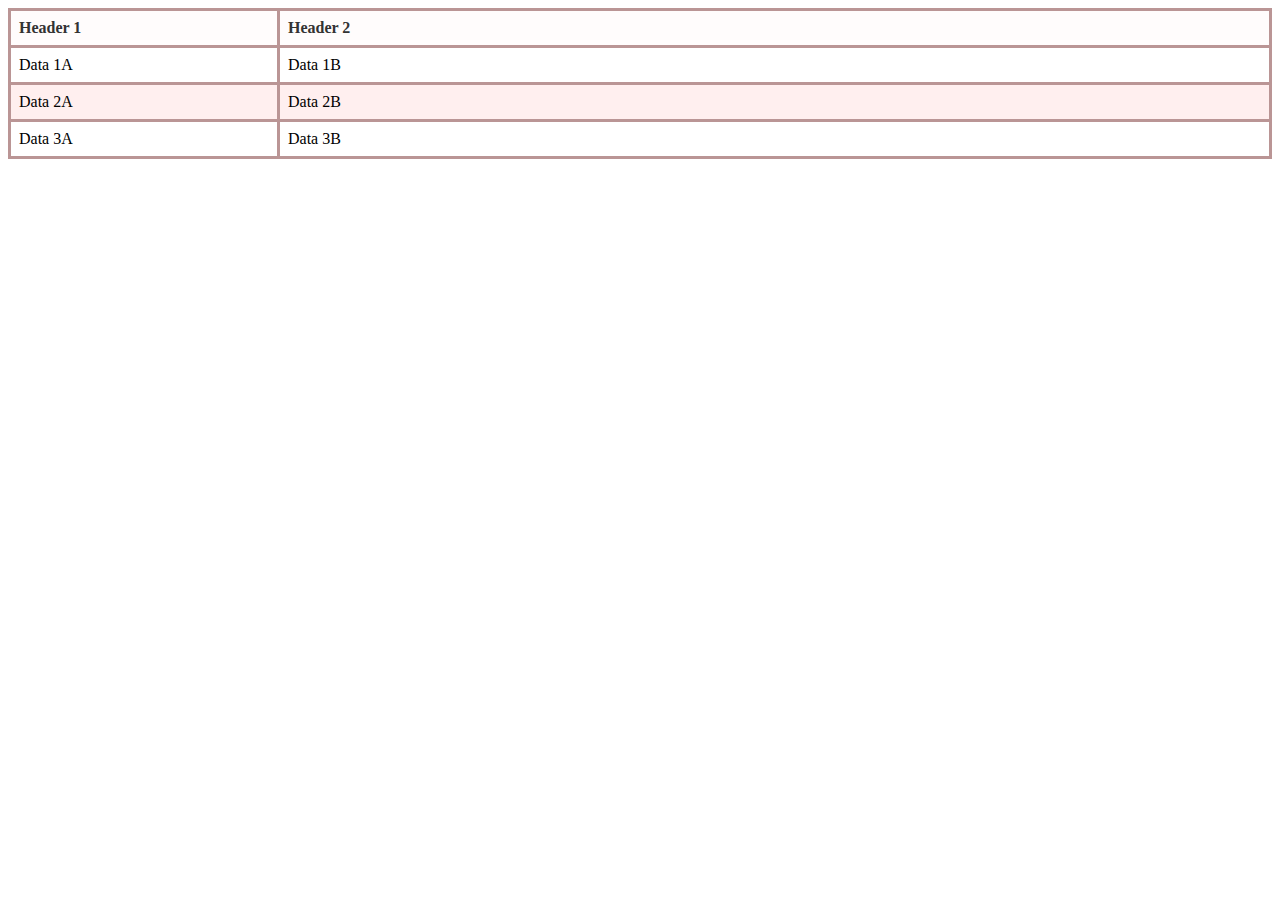
<file: table.html>
<!DOCTYPE html>
<html lang="en">
<head>
    <meta charset="UTF-8">
    <meta name="viewport" content="width=device-width, initial-scale=1.0">
    <title>Table</title>
    <link rel="stylesheet" href="tablestyles.css">
</head>
<body>
    <table>
        <thead>
            <tr>
            <th>Header 1</th>
            <th>Header 2</th>
            </tr>
        </thead>
        <tbody>
            <tr>
            <td>Data 1A</td>
            <td>Data 1B</td>
            </tr>
            <tr>
            <td>Data 2A</td>
            <td>Data 2B</td>
            </tr>
            <tr>
            <td>Data 3A</td>
            <td>Data 3B</td>
            </tr>
        </tbody>
    </table>
</body>
</html>
</file>
<file: tablestyles.css>
table {
  width: 100%;
  border-collapse: collapse; /* Merges adjacent borders */
  margin-bottom: 20px;
}

th, td {
  border: 3px solid #ba9595; /* Light grey border */
  padding: 8px;
  text-align: left; /* Aligns text to the left */
}

th:first-child, td:first-child {
  width: 250px; /* Increase width for first column */
}

th {
  background-color: #fffcfc; /* Light grey background for headers */
  color: #333; /* Darker text color for headers */
}

tr:nth-child(even) {
  background-color: #ffefef; /* Zebra striping for readability */
}

tr:hover {
  background-color: #dfc4c4; /* Light hover effect for rows */
}
</file>
<file: modalstyles.css>
/* ...existing code... */
.agenda-btn {
  background: #b50000;
  color: #fff;
  padding: 0.8rem 2rem;
  border-radius: 30px;
  font-weight: 600;
  border: none;
  cursor: pointer;
  margin: 2rem auto;
  display: block;
  font-size: 1.1rem;
  box-shadow: 0 4px 20px rgba(0,0,0,0.08);
}
.agenda-modal {
  display: none;
  position: fixed;
  z-index: 9999;
  left: 0;
  top: 0;
  width: 100vw;
  height: 100vh;
  background: rgba(0,0,0,0.8);
  justify-content: center;
  align-items: center;
}
.agenda-modal-content {
  background: #fff;
  width: 100vw;
  height: 100vh;
  display: flex;
  flex-direction: column;
  align-items: center;
  justify-content: center;
  position: relative;
  padding: 0;
}
.close-btn {
  position: absolute;
  top: 2rem;
  right: 2rem;
  background: none;
  border: none;
  font-size: 2.5rem;
  color: #b50000;
  cursor: pointer;
  z-index: 2;
}
.agenda-images {
  flex: 1;
  display: flex;
  flex-direction: column;
  align-items: center;
  justify-content: center;
  gap: 2rem;
  margin-top: 3rem;
}
.agenda-img {
  width: 90vw;
  max-width: 900px;
  height: 40vh;
  object-fit: contain;
  background: #fff;
  border-radius: 10px;
  box-shadow: 0 4px 20px rgba(0,0,0,0.08);
}
.agenda-downloads {
  width: 100vw;
  display: flex;
  flex-direction: column;
  align-items: center;
  gap: 1rem;
  margin-bottom: 2rem;
}
.agenda-download-btn {
  background: #b50000;
  color: #fff;
  padding: 0.7rem 1.5rem;
  border-radius: 30px;
  font-weight: 600;
  text-decoration: none;
  text-align: center;
  font-size: 1.1rem;
  width: 90vw;
  max-width: 400px;
  box-shadow: 0 4px 20px rgba(0,0,0,0.08);
}
@media (max-width: 700px) {
  .agenda-img {
    height: 30vh;
    max-width: 98vw;
  }
  .close-btn {
    top: 1rem;
    right: 1rem;
    font-size: 2rem;
  }
  .agenda-download-btn {
    font-size: 1rem;
    max-width: 98vw;
    padding: 0.6rem 1rem;
  }
}
@media (max-width: 400px) {
  .agenda-img {
    height: 20vh;
  }
  .close-btn {
    font-size: 1.5rem;
  }
}
/* ...existing code... */
</file>
<file: styles.css>
/* Reset and Base Styles */
* {
    margin: 0;
    padding: 0;
    box-sizing: border-box;
}

html {
    scroll-behavior: smooth;
}

body {
    font-family: 'Inter', sans-serif;
    line-height: 1.6;
    color: #333;
}

.container {
    max-width: 1200px;
    margin: 0 auto;
    padding: 0 20px;
}

/* Color Variables */
:root {
    --warm-orange: #ff0000;
    --coral: #FF6B50;
    --deep-red: #C41E3A;
    --warm-gold: #F4A261;
    --deep-purple: #4A0E4E;
    --warm-gray: #F8F6F5;
}

/* Language Toggle */
.language-toggle {
    position: fixed;
    top: 10px;
    right: 20px;
    z-index: 1000;
}

/* @media (max-width: 768px) {
    .language-toggle {
        top: 15px;
        right: 20px;
    }
} */

.language-toggle button {
    background: #cb0000;
    color: white;
    border: none;
    padding: 0.5rem 0.7rem; /* Increase vertical padding here too if needed */
    border-radius: 25px;
    font-size: 14px;
    font-weight: 500;
    cursor: pointer;
    transition: all 0.3s ease;
    box-shadow: 0 4px 15px rgba(255, 122, 0, 0.3);
}

.language-toggle button:hover {
    background: #850000;
    transform: translateY(-2px);
}

/* Navigation */
.navbar {
    background: rgba(255, 255, 255, 0.95);
    backdrop-filter: blur(10px);
    box-shadow: 0 2px 20px rgba(0, 0, 0, 0.1);
    position: fixed;
    top: 0;
    width: 100%;
    z-index: 999;
    transition: all 0.3s ease;
}

.nav-container {
    display: flex;
    justify-content: space-between;
    align-items: center;
    padding: 1rem 2rem;
    max-width: 1200px;
    margin: 0 auto;
}

.nav-brand {
    display: flex;
    align-items: center;
    gap: 10px;
    font-size: 1.2rem;
    font-weight: 700;
    color: #333;
}

@media (max-width: 768px) {
    .nav-brand {
        font-size: 0.97rem;
    }
}

/* .nav-brand i {
    color: var(--warm-orange);
    font-size: 1.5rem;
} */

.nav-menu {
    display: flex;
    gap: 2rem;
}

.nav-menu a {
    text-decoration: none;
    color: #555;
    font-weight: 500;
    transition: color 0.3s ease;
    position: relative;
}

.nav-menu a:hover {
    color: #ff2525;
}

.nav-menu a::after {
    content: '';
    position: absolute;
    bottom: -5px;
    left: 0;
    width: 0;
    height: 2px;
    background: #ff2525;
    transition: width 0.3s ease;
}

.nav-menu a:hover::after {
    width: 100%;
}

/* Hero Section */
.hero {
    min-height: 100vh;
    /* background: linear-gradient(135deg, var(--warm-orange), var(--coral), var(--deep-red)); */
    background-image: url("images/hero_pg_bg.png");
    background-size: cover;
    background-position: center;
    background-repeat: no-repeat;
    display: flex;
    align-items: center;
    justify-content: center;
    text-align: center;
    color: white;
    position: relative;
    overflow: hidden;
}

/* .hero-bg-pattern {
    position: absolute;
    inset: 0;
    opacity: 0.1;
} */

/* .hero-bg-pattern::before,
.hero-bg-pattern::after {
    content: '';
    position: absolute;
    border: 4px solid white;
    border-radius: 50%;
}

.hero-bg-pattern::before {
    width: 200px;
    height: 200px;
    top: 10%;
    left: 10%;
}

.hero-bg-pattern::after {
    width: 150px;
    height: 150px;
    bottom: 20%;
    right: 15%;
    transform: rotate(45deg);
    border-radius: 0;
} */

.hero-content {
    position: relative;
    z-index: 10;
    max-width: 1000px;
    padding: 0 20px;
}

.hero h1 {
    font-size: clamp(2.5rem, 8vw, 5rem);
    font-weight: 700;
    margin-bottom: 1.5rem;
    line-height: 1.1;
}

.hero-highlight {
    color: #ffd18a;
}

.hero-tagline {
    font-size: clamp(1.1rem, 3vw, 1.5rem);
    margin-bottom: 3rem;
    font-weight: 300;
    max-width: 800px;
    margin-left: auto;
    margin-right: auto;
}

.event-info {
    display: flex;
    flex-wrap: wrap;
    align-items: center;
    justify-content: center;
    grid-template-columns: repeat(auto-fit, minmax(250px, 1fr));
    gap: 2rem;
    margin-bottom: 3rem;
    background: rgba(255, 255, 255, 0.2);
    backdrop-filter: blur(10px);
    padding: 2rem;
    border-radius: 20px;
}

.info-item {
    text-align: center;
}

.info-item i {
    font-size: 2rem;
    color: #ffd18a;
    margin-bottom: 0.5rem;
}

.info-item p {
    margin: 0.25rem 0;
}

.info-value {
    font-weight: 600;
    font-size: 1.1rem;
}

/* Countdown Timer */
.countdown-timer {
    display: grid;
    grid-template-columns: repeat(4, 1fr);
    gap: 1rem;
    max-width: 500px;
    margin: 0 auto 3rem;
}

.time-unit {
    background: rgba(255, 255, 255, 0.2);
    backdrop-filter: blur(10px);
    border-radius: 15px;
    padding: 1.5rem 1rem;
    text-align: center;
}

.time-value {
    font-size: 2rem;
    font-weight: 700;
    margin-bottom: 0.5rem;
}

.time-label {
    font-size: 0.9rem;
    opacity: 0.9;
}

.register-btn {
    background: white;
    color:#f20000;
    border: none;
    padding: 1rem 2rem;
    border-radius: 50px;
    font-size: 1.1rem;
    font-weight: 600;
    cursor: pointer;
    transition: all 0.3s ease;
    box-shadow: 0 8px 25px rgba(0, 0, 0, 0.2);
}

.register-btn:hover {
    background: #f8f8f8;
    transform: translateY(-3px);
    box-shadow: 0 12px 35px rgba(0, 0, 0, 0.3);
}

.scroll-indicator {
    position: absolute;
    bottom: 30px;
    left: 50%;
    transform: translateX(-50%);
    animation: bounce 2s infinite;
    font-size: 1.5rem;
}

@keyframes bounce {
    0%, 20%, 50%, 80%, 100% {
        transform: translateX(-50%) translateY(0);
    }
    40% {
        transform: translateX(-50%) translateY(-10px);
    }
    60% {
        transform: translateX(-50%) translateY(-5px);
    }
}

/* Section Styles */
section {
    padding: 5rem 0;
}

.section-header {
    text-align: center;
    margin-bottom: 4rem;
}

.section-header h2 {
    font-size: clamp(2rem, 5vw, 3rem);
    font-weight: 700;
    margin-bottom: 1rem;
    color: #333;
}

.section-divider {
    width: 100px;
    height: 4px;
    background: linear-gradient(to right,#b50000, #8d0707);
    margin: 0 auto 2rem;
    border-radius: 2px;
}

.section-header p {
    font-size: 1.1rem;
    color: #666;
    max-width: 700px;
    margin: 0 auto;
}

.Forum-header {
    font-weight: 600;
    color: #333;
    margin-bottom: 1rem;
    font-size: 2rem !important;
}

/* About Section */
.about {
    background: white;
}

.about-content {
    /* display: grid;
    grid-template-columns: 1fr 1fr;
    gap: 4rem; */
    align-items: center;
}

.about-image img {
    width: 100%;
    border-radius: 20px;
    box-shadow: 0 20px 50px rgba(0, 0, 0, 0.1);
}

.about-text {
    font-size: 1.1rem;
    line-height: 1.8;
    color: #555;
}

.about-text h3 {
    font-size: 1.5rem;
    font-weight: 600;
    margin: 2rem 0 1.5rem;
    color: #333;
}

.objectives {
    margin-top: 2rem;
}

.objective {
    display: flex;
    gap: 1rem;
    margin-bottom: 2rem;
    align-items: flex-start;
}

.objective-icon {
    width: 50px;
    height: 50px;
    border-radius: 50%;
    display: flex;
    align-items: center;
    justify-content: center;
    flex-shrink: 0;
    color: white;
    font-size: 1.2rem;
}

.objective-icon.heritage {
    background: var(--warm-orange);
}

.objective-icon.community {
    background: var(--coral);
}

.objective-icon.arts {
    background: var(--deep-red);
}

.objective-content h4 {
    font-weight: 600;
    margin-bottom: 0.5rem;
    color: #333;
}

.objective-content p {
    color: #666;
    font-size: 0.95rem;
}

/* Schedule Section */
.schedule {
    background: linear-gradient(135deg, var(--warm-gray), white);
}

.schedule-timeline {
    position: relative;
    max-width: 900px;
    margin: 0 auto;
    background: white;
    border-radius: 25px;
    padding: 3rem 2rem;
    box-shadow: 0 20px 60px rgba(0, 0, 0, 0.1);
}

.timeline-line {
    position: absolute;
    left: 60px;
    top: 0;
    bottom: 0;
    width: 3px;
    background: linear-gradient(to bottom, var(--warm-orange), var(--coral));
    z-index: 1;
}

.timeline-item {
    display: flex;
    gap: 2.5rem;
    margin-bottom: 3.5rem;
    position: relative;
    align-items: center;
    z-index: 2;
    transition: background 0.2s;
}

.timeline-item:last-child {
    margin-bottom: 0;
}

.timeline-item:hover {
    background: rgba(255, 122, 0, 0.05);
    border-radius: 18px;
}

.timeline-icon {
    width: 60px;
    height: 60px;
    border-radius: 50%;
    display: flex;
    align-items: center;
    justify-content: center;
    color: white;
    font-size: 1.5rem;
    flex-shrink: 0;
    position: relative;
    z-index: 10;
    box-shadow: 0 2px 8px rgba(255, 122, 0, 0.08);
    transition: transform 0.2s, box-shadow 0.2s;
}

.timeline-icon.music {
    background: var(--warm-orange);
}

.timeline-icon.workshop {
    background: var(--coral);
}

.timeline-icon.food {
    background: var(--deep-red);
}

.timeline-icon.dance {
    background: var(--warm-gold);
}

.timeline-icon.literature {
    background: var(--deep-purple);
} 

.timeline-icon.closing {
    background: #10B981;
}

.timeline-content {
    flex: 1;
    margin-left: 10px;
}

.timeline-header {
    display: flex;
    justify-content: space-between;
    align-items: flex-start;
    margin-bottom: 1rem;
    flex-wrap: wrap;
    gap: 1rem;
}

.timeline-header h3 {
    font-size: 1.3rem;
    font-weight: 600;
    color: #333;
    flex: 1;
    min-width: 250px;
}

.timeline-time {
    background: var(--warm-orange);
    color: white;
    padding: 0.5rem 1rem;
    border-radius: 25px;
    font-size: 0.9rem;
    font-weight: 500;
    white-space: nowrap;
}

.timeline-content p {
    color: #666;
    margin-bottom: 0.5rem;
}

.timeline-location {
    color: var(--warm-orange);
    font-weight: 500;
    font-size: 0.9rem;
}

/* Speakers Section */
.speakers {
    background: white;
}

.speakers-grid {
    display: grid;
    grid-template-columns: repeat(auto-fit, minmax(300px, 1fr));
    gap: 2rem;
    padding-bottom: 100px;
}

.forum-grid {
    display: grid;
    grid-template-columns: repeat(auto-fit, minmax(300px, 1fr));
    gap: 2rem;
    padding-bottom: 50px;
}

.speaker-card {
    background: linear-gradient(135deg, #fff0d7, #e7d6bb);
    border-radius: 25px;
    padding: 2rem;
    text-align: center;
    box-shadow: 0 10px 30px rgba(0, 0, 0, 0.1);
    transition: all 0.3s ease;
}

.speaker-card:hover {
    transform: translateY(-10px);
    box-shadow: 0 20px 50px rgba(0, 0, 0, 0.15);
}

.speaker-image {
    position: relative;
    margin-bottom: 1.5rem;
}

.speaker-image img {
    width: 150px;
    height: 150px;
    border-radius: 50%;
    object-fit: cover;
    border: 4px solid #b30000;
    margin: 0 auto;
    display: block;
    transition: border-color 0.3s ease;
}

.speaker-card:hover .speaker-image img {
    border-color: #de3232;
}

.speaker-icon {
    position: absolute;
    bottom: 0;
    right: calc(50% - 75px - 15px);
    width: 40px;
    height: 40px;
    border-radius: 50%;
    display: flex;
    align-items: center;
    justify-content: center;
    color: white;
    font-size: 1rem;
}

.speaker-icon.heritage {
    background: var(--warm-orange);
}

.speaker-icon.community {
    background: var(--coral);
}

.speaker-icon.arts {
    background: var(--deep-red);
}

.speaker-card h3 {
    font-size: 1.5rem;
    font-weight: 600;
    margin-bottom: 0.5rem;
    color: #333;
    word-wrap: break-word; /* Add this */
    overflow-wrap: break-word; /* Add this */
    hyphens: auto;
}

.speaker-designation {
    font-weight: 540;
    font-size: 1.15rem;
    margin-bottom: 1rem;
    color: #6b0000;
    word-wrap: break-word; /* Add this */
    hyphens: none; /* Add this */
    line-height: 1.4; 
}


.speaker-bio {
    font-size: 1rem;
    line-height: 1.3;
    color: #4e4e4e;
    word-wrap: break-word; /* Add this */
    overflow-wrap: break-word; /* Add this */
    hyphens: auto; /* Add this */
}

/* Partners Section */
.partners {
    background: linear-gradient(135deg, var(--warm-gray), white);
}

.partners-grid {
    display: grid;
    grid-template-columns: repeat(auto-fit, minmax(300px, 1fr));
    gap: 2rem;
    margin-bottom: 4rem;
}

.partner-card {
    background: #fff0d7;
    border-radius: 20px;
    padding: 2rem;
    text-align: center;
    box-shadow: 0 10px 30px rgba(0, 0, 0, 0.1);
    transition: all 0.3s ease;
}

.partner-card:hover {
    transform: translateY(-5px);
    box-shadow: 0 15px 40px rgba(0, 0, 0, 0.15);
}

.partner-card img {
    width: 80px;
    height: 80px;
    border-radius: 50%;
    object-fit: cover;
    margin-bottom: 1.5rem;
}

.partner-card h3 {
    font-size: 1.4rem;
    font-weight: 600;
    margin-bottom: 1rem;
    color: #333;
}

.partner-card p {
    font-size: 0.9rem;
    line-height: 1.6;
    color: #666;
}

.sponsors-section {
    text-align: center;
    margin-top: 3rem;
    padding-top: 3rem;
    border-top: 2px solid #eee;
}

.sponsors-section h3 {
    font-size: 1.5rem;
    font-weight: 600;
    color: #333;
    margin-bottom: 2rem;
}

/* Contact Section */
.contact {
    background: white;
}

.contact-content {
    display: grid;
    grid-template-columns: 1fr 1fr;
    gap: 4rem;
}

.contact-info h3 {
    font-size: 1.5rem;
    font-weight: 600;
    margin-bottom: 2rem;
    color: #333;
}

.contact-item {
    display: flex;
    gap: 1rem;
    margin-bottom: 2rem;
    align-items: flex-start;
}

.contact-item i {
    color: var(--warm-orange);
    font-size: 1.2rem;
    margin-top: 0.2rem;
    flex-shrink: 0;
}

.contact-item h4 {
    font-weight: 600;
    margin-bottom: 0.5rem;
    color: #333;
}

.contact-item p {
    color: #666;
    line-height: 1.6;
}

.social-media {
    margin-top: 3rem;
}

.social-media h4 {
    font-weight: 600;
    margin-bottom: 1rem;
    color: #333;
}

.social-links {
    display: flex;
    gap: 1rem;
}

.social-links a {
    width: 45px;
    height: 45px;
    border-radius: 50%;
    background: var(--warm-orange);
    color: white;
    display: flex;
    align-items: center;
    justify-content: center;
    text-decoration: none;
    transition: all 0.3s ease;
}

.social-links a:hover {
    background: var(--deep-red);
    transform: translateY(-3px);
}

.contact-map h3 {
    font-size: 1.5rem;
    font-weight: 600;
    margin-bottom: 2rem;
    color: #333;
}

.map-placeholder {
    background: var(--warm-gray);
    border-radius: 15px;
    padding: 3rem;
    text-align: center;
    color: #666;
}

.map-placeholder i {
    font-size: 3rem;
    color: var(--warm-orange);
    margin-bottom: 1rem;
}

.map-placeholder p {
    font-size: 1.1rem;
    margin-bottom: 0.5rem;
}

.map-placeholder small {
    color: #999;
}

.contact-map iframe {
    width: 100%;
    max-width: 600px;
    height: 350px;
    min-height: 220px;
    border: 0;
    border-radius: 15px;
    box-shadow: 0 4px 20px rgba(0,0,0,0.10);
    display: block;
    margin: 0 auto;
}

@media (max-width: 900px) {
    .contact-map iframe {
        max-width: 100%;
        height: 250px;
    }
}

@media (max-width: 600px) {
    .contact-map iframe {
        height: 180px;
    }
}

/* Footer */
.footer {
    background: #333;
    color: white;
    padding: 3rem 0 1rem;
}

.footer-content {
    display: grid;
    grid-template-columns: repeat(auto-fit, minmax(250px, 1fr));
    gap: 2rem;
    margin-bottom: 2rem;
}

.footer-brand {
    display: flex;
    align-items: center;
    gap: 10px;
    font-size: 1.2rem;
    font-weight: 700;
    margin-bottom: 1rem;
}

.footer-brand i {
    color: var(--warm-orange);
    font-size: 1.5rem;
}

.footer-section h4 {
    font-weight: 600;
    margin-bottom: 1rem;
    color: white;
}

.footer-section ul {
    list-style: none;
}

.footer-section ul li {
    margin-bottom: 0.5rem;
}

.footer-section ul li a {
    color: #ccc;
    text-decoration: none;
    transition: color 0.3s ease;
}

.footer-section ul li a:hover {
    color: var(--warm-orange);
}

.footer-section p {
    color: #ccc;
    line-height: 1.6;
}

.footer-bottom {
    border-top: 1px solid #555;
    padding-top: 1rem;
    text-align: center;
    color: #ccc;
}

/* Responsive Design */
@media (max-width: 768px) {
    .nav-menu {
        display: none;
    }
    
    .about-content {
        grid-template-columns: 1fr;
        gap: 2rem;
    }
    
    .contact-content {
        grid-template-columns: 1fr;
        gap: 2rem;
    }
    
    .timeline-header {
        flex-direction: column;
        align-items: flex-start;
    }
    
    .timeline-line {
        left: 30px;
    }
    
    .timeline-item {
        gap: 1.2rem;
        align-items: flex-start;
    }
    
    .timeline-icon {
        width: 45px;
        height: 45px;
        font-size: 1.1rem;
    }
    
    .timeline-content {
        margin-left: 0;
    }
    
    .countdown-timer {
        grid-template-columns: repeat(2, 1fr);
    }
    
    .event-info {
        grid-template-columns: 1fr;
        gap: 1rem;
    }
    
    .footer-content {
        grid-template-columns: 1fr;
        text-align: center;
    }
}

@media (max-width: 480px) {
    .container {
        padding: 0 15px;
    }
    
    .nav-container {
        padding: 1rem 1rem;
    }
    
    .hero-content {
        padding: 0 15px;
    }
    
    .schedule-timeline {
        padding: 2rem 1.5rem;
    }
    
    .speaker-card,
    .partner-card {
        padding: 1.5rem;
    }
    
    .speakers-grid {
        grid-template-columns: 1fr;
    }
}

@media (max-width: 900px) {
    .schedule-timeline {
        padding: 2rem 0.5rem;
    }
    .timeline-header h3 {
        min-width: 180px;
    }
}

@media (max-width: 600px) {
    .schedule-timeline {
        padding: 0.5rem 0.2rem;
    }
    .timeline-item {
        flex-direction: column;
        align-items: flex-start;
        gap: 0.5rem;
        margin-bottom: 1.5rem;
    }
    .timeline-line {
        left: 22px;
        height: 100%;
        top: 0;
        bottom: 0;
    }
    .timeline-icon {
        width: 38px;
        height: 38px;
        font-size: 1rem;
        margin-bottom: 0.5rem;
    }
    .timeline-content {
        margin-left: 0;
        width: 100%;
    }
    .timeline-header {
        flex-direction: column;
        align-items: flex-start;
        gap: 0.3rem;
    }
}

/* Animation Classes */
.fade-in {
    opacity: 0;
    transform: translateY(30px);
    transition: all 0.6s ease;
}

.fade-in.visible {
    opacity: 1;
    transform: translateY(0);
}



/* Speakers Grid Layout */
.speakers-grid {
    display: flex;
    flex-wrap: wrap;
    justify-content: center;
    gap: 2rem;
    margin-top: 2rem;
}

/* Forum Grid Layout */
.forum-grid {
    display: flex;
    flex-wrap: wrap;
    justify-content: center;
    gap: 2rem;
    margin-top: 2rem;
}

/* Partners Grid Layout */
.partners-grid {
    display: flex;
    flex-wrap: wrap;
    justify-content: center;
    gap: 2rem;
    margin-top: 2rem;
}

/* Common Speaker Card Styling */
.speaker-card {
    flex: 0 1 300px; /* Don't grow, can shrink, base width 300px */
    max-width: 350px;
    min-width: 280px;
    overflow: hidden;
}

/* Common Partner Card Styling */
.partner-card {
    flex: 0 1 280px; /* Don't grow, can shrink, base width 280px */
    max-width: 320px;
    min-width: 250px;
}

/* Scroll to Top Button */
.scroll-to-top {
    position: fixed;
    bottom: 30px;
    right: 30px;
    width: 50px;
    height: 50px;
    background: #b50000;
    color: white;
    border: none;
    border-radius: 50%;
    cursor: pointer;
    font-size: 1.2rem;
    box-shadow: 0 4px 20px rgba(181, 0, 0, 0.3);
    transition: all 0.3s ease;
    opacity: 0;
    visibility: hidden;
    transform: translateY(20px);
    z-index: 1000;
}

.scroll-to-top.visible {
    opacity: 1;
    visibility: visible;
    transform: translateY(0);
}

.scroll-to-top:hover {
    background: #8d0707;
    transform: translateY(-3px);
    box-shadow: 0 6px 25px rgba(181, 0, 0, 0.4);
}

.scroll-to-top:active {
    transform: translateY(-1px);
}




/* Accessibility */
@media (prefers-reduced-motion: reduce) {
    * {
        animation-duration: 0.01ms !important;
        animation-iteration-count: 1 !important;
        transition-duration: 0.01ms !important;
    }
    
    html {
        scroll-behavior: auto;
    }
}

.email {
    font-size: 0.9rem;
}
</file>
